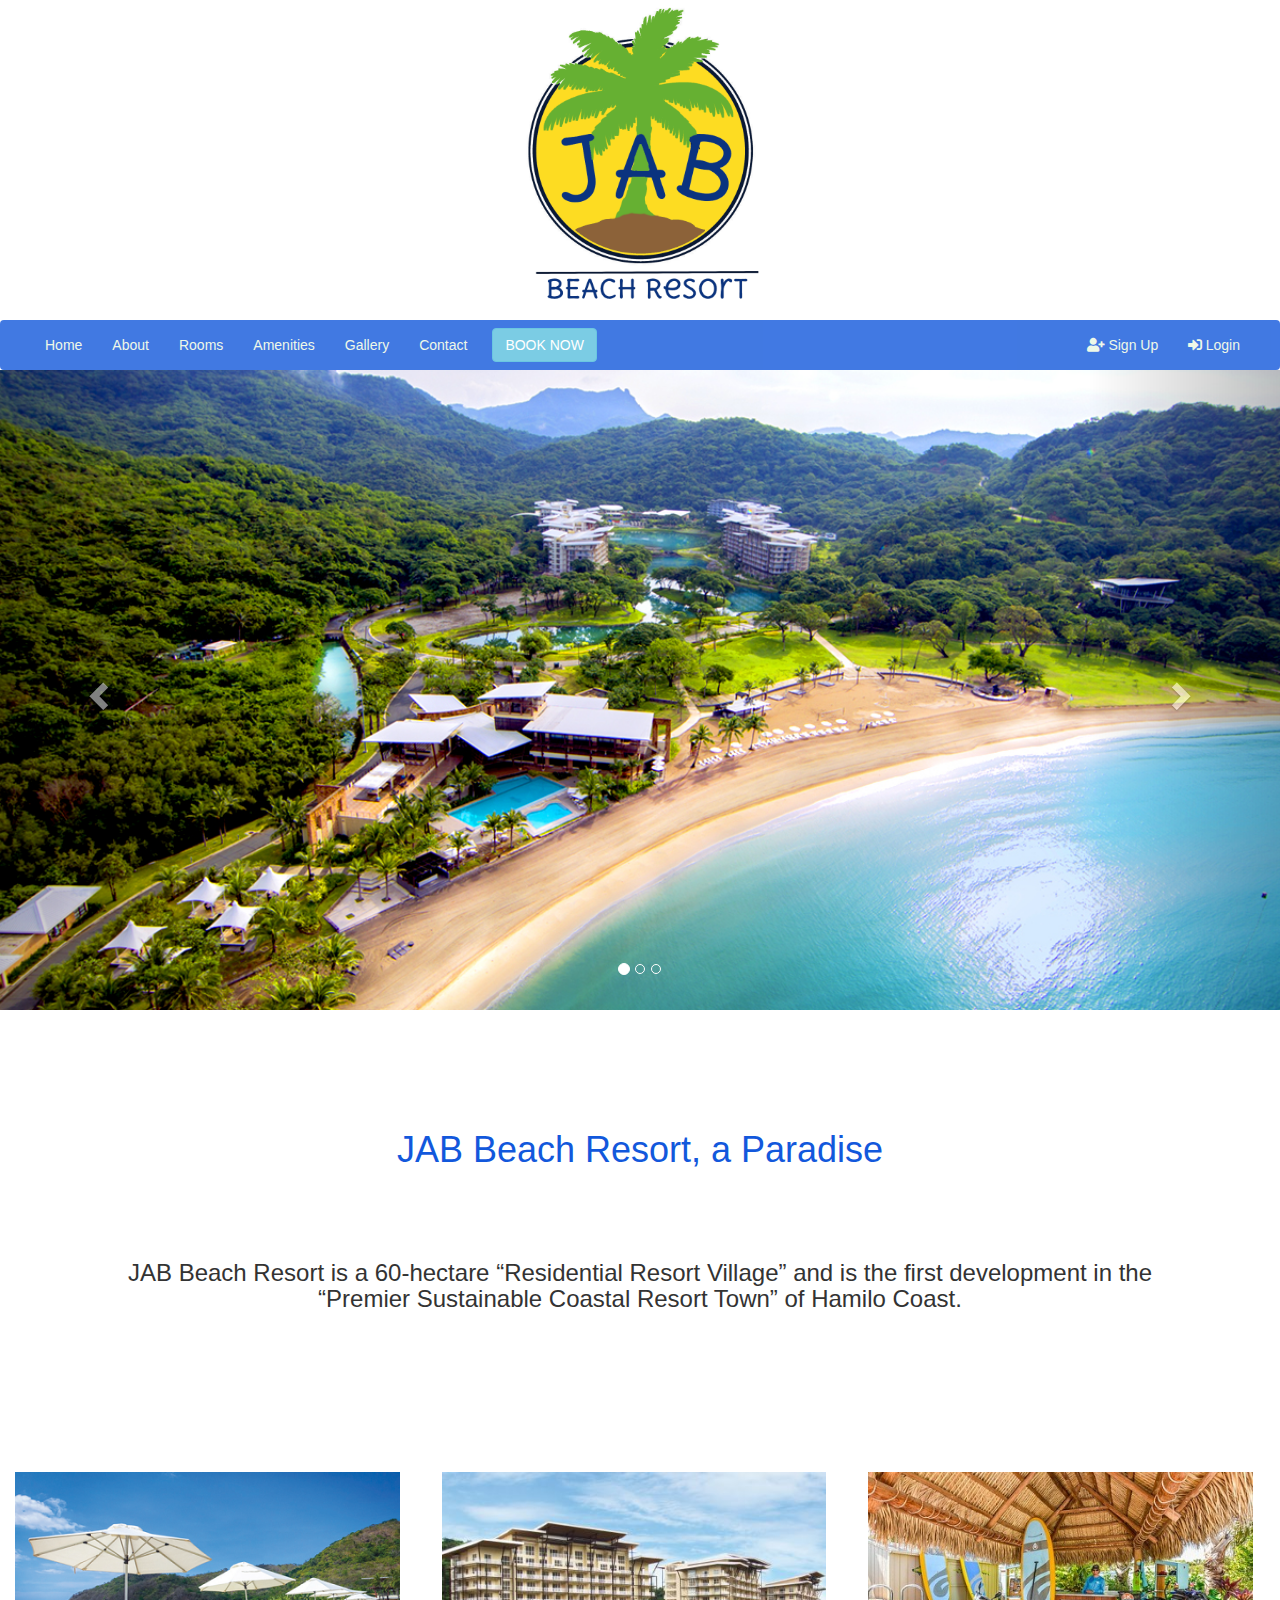
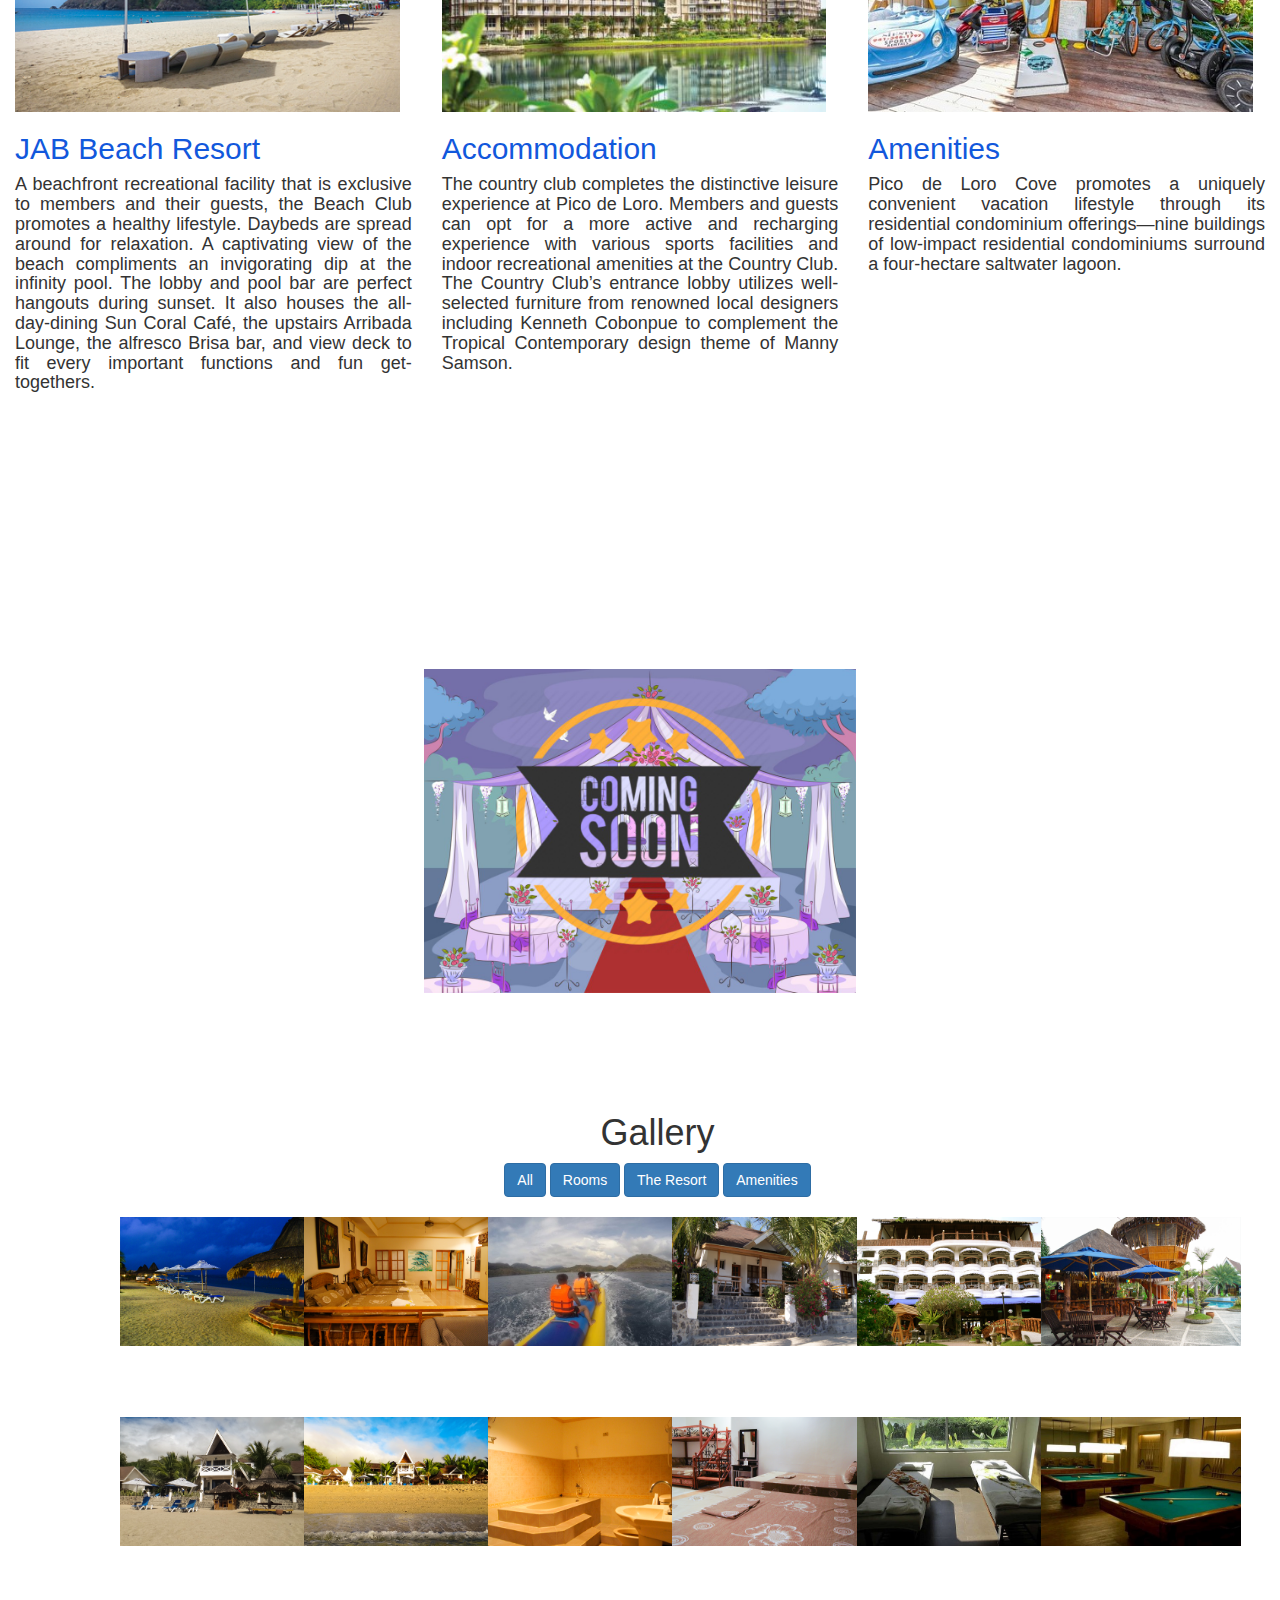
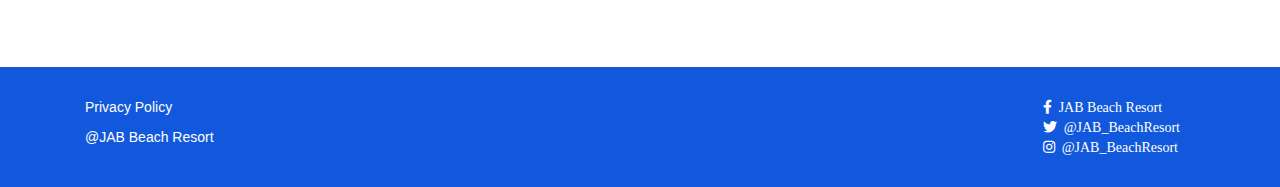
<file: index.html>
<!DOCTYPE html>
<html>
<head>
  <title>JAB Beach Resort</title>
  <meta charset="utf-8">
  <meta name="viewport" content="width=device-width, initial-scale=1">

  <link rel="stylesheet" href="https://maxcdn.bootstrapcdn.com/bootstrap/3.3.7/css/bootstrap.min.css">
  <link rel="stylesheet" href="https://use.fontawesome.com/releases/v5.4.1/css/all.css">
  <link rel="stylesheet" href="css/style.css">


  <script src="https://ajax.googleapis.com/ajax/libs/jquery/3.3.1/jquery.min.js"></script>
  <script src="https://maxcdn.bootstrapcdn.com/bootstrap/3.3.7/js/bootstrap.min.js"></script>
  <script src="https://isotope.metafizzy.co/v1/jquery.isotope.min.js"></script>
  <script src="https://cdnjs.cloudflare.com/ajax/libs/popper.js/1.14.3/umd/popper.min.js"></script>
  <script src="js/script.js"></script>
  <script src="js/validate.js"></script>
  <script src="js/parallax.min.js"></script>

</head>
<body>

<div id="affix" class="container-fluid">
  <div class="background">
  </div>
</div>

<nav class="navbar navbar-inverse" data-spy="affix" data-offset-top="323">
  <div class="container-fluid">
      <div class="navbar-header">
        <button type="button" class="navbar-toggle" data-toggle="collapse" data-target="#myNavbar">
          <span class="icon-bar"></span>
          <span class="icon-bar"></span>
          <span class="icon-bar"></span>                        
        </button>
      </div>
      <div>
        <div class="collapse navbar-collapse" id="myNavbar">
          <ul class="nav navbar-nav">
            <li><a href="#">Home</a></li>
            <li><a href="about.html">About</a></li>
            <li><a href="rooms.html">Rooms</a></li>
            <li><a href="amenities.html">Amenities</a></li>
            <li><a href="gallery.html">Gallery</a></li>
            <li><a href="contact.html">Contact</a></li>
          </ul>
          <button class="btn btn-info navbar-btn">BOOK NOW</button>
          <ul class="nav navbar-nav navbar-right">
            <li><a href="" data-toggle="modal" data-target="#sign-up-form"><span class="fas fa-user-plus">&nbsp;</span>Sign Up</a></li>
            <li><a href="" data-toggle="modal" data-target="#login-form"><span class="fas fa-sign-in-alt">&nbsp;</span>Login</a></li>
          </ul>
        </div>
      </div>
    </div>
</nav>

<div id="myCarousel" class="carousel slide" data-ride="carousel">
    <!-- Indicators -->
    <ol class="carousel-indicators">
      <li data-target="#myCarousel" data-slide-to="0" class="active"></li>
      <li data-target="#myCarousel" data-slide-to="1"></li>
      <li data-target="#myCarousel" data-slide-to="2"></li>
    </ol>

    <!-- Wrapper for slides -->
    <div class="carousel-inner" role="listbox">
      <div class="item active">
        <img src="img/Pic1.jpg" alt="laptop"> 
      </div>

      <div class="item">
        <img src="img/Pic2.jpg" alt="phone"> 
      </div>
    
      <div class="item">
        <img src="img/Pic3.jpg" alt="mouse">     
      </div>
    </div>

    <!-- Left and right controls -->
    <a class="left carousel-control" href="#myCarousel" role="button" data-slide="prev">
      <span class="glyphicon glyphicon-chevron-left" aria-hidden="true"></span>
      <span class="sr-only">Previous</span>
    </a>
    <a class="right carousel-control" href="#myCarousel" role="button" data-slide="next">
      <span class="glyphicon glyphicon-chevron-right" aria-hidden="true"></span>
      <span class="sr-only">Next</span>
    </a>
</div>


<div id="welcome" class="container-fluid">
  <h1>JAB Beach Resort, a Paradise</h1>
  <h3>
JAB Beach Resort is a 60-hectare “Residential Resort Village” and is the first development in the “Premier Sustainable Coastal Resort Town” of Hamilo Coast.</h3>
</div>


<div id="info" class="container-fluid">
  <div class="row">
    <div class="col-sm-4 col-xs-12">
      <img src="img/home-beach.png">
      <h2 class="home-header">JAB Beach Resort</h2>
      <h4>
        A beachfront recreational facility that is exclusive to members and their guests, the Beach Club promotes a healthy lifestyle. Daybeds are spread around for relaxation. A captivating view of the beach compliments an invigorating dip at the infinity pool. The lobby and pool bar are perfect hangouts during sunset. It also houses the all-day-dining Sun Coral Café, the upstairs Arribada Lounge, the alfresco Brisa bar, and view deck to fit every important functions and fun get-togethers.
      </h4>
    </div>
    <div class="col-sm-4 col-xs-12">
      <img src="img/home-residences.jpg">
      <h2 class="home-header">Accommodation</h2>
      <h4>
        The country club completes the distinctive leisure experience at Pico de Loro. Members and guests can opt for a more active and recharging experience with various sports facilities and indoor recreational amenities at the Country Club. 
        The Country Club’s entrance lobby utilizes well-selected furniture from renowned local designers including Kenneth Cobonpue to complement the Tropical Contemporary design theme of Manny Samson.
      </h4>
    </div>
    <div class="col-sm-4 col-xs-12">
      <img src="img/home-amenities.jpg">
      <h2 class="home-header">Amenities</h2>
      <h4>
        Pico de Loro Cove promotes a uniquely convenient vacation lifestyle through its residential condominium offerings—nine buildings of low-impact residential condominiums surround a four-hectare saltwater lagoon.
      </h4>
    </div>
  </div>
</div>

<div class="parallax-window" data-parallax="scroll" data-image-src="img/aboutbanner.jpg">
  <div id="specialEvent" class="container-fluid">
    <div class="row">
      <div class="col-sm-12">
        <h1>Special Events</h1>
        <h3>Be up-to-date with our special offers and exclusive promos!</h3>
        <img src="img/home-special-event.jpg">
      </div>
    </div>
  </div>
</div>

<div id="gallery" class="container" data-js="filtering-demo">
  <h1>Gallery</h1>
  <div id="filters" class="button-group filter-button-group">
    <button class="btn btn-primary" data-filter="*">All</button>
    <button class="btn btn-primary" data-filter=".rooms">Rooms</button>
    <button class="btn btn-primary" data-filter=".resort">The Resort</button>
    <button class="btn btn-primary" data-filter=".amenities">Amenities</button>
  </div>
  <div class="container-fluid no-gutter">
    <div id="posts" class="row">
      <div id="1" class="item web col-sm-4 col-md-2 resort">
        <div class="item-wrap">
          <img class="img-responsive" src="img/gallery-resort2.png">
        </div>
      </div>
      <div id="2" class="item web col-sm-4 col-md-2 rooms">
        <div class="item-wrap">
          <img class="img-responsive" src="img/gallery-room2.png">
        </div>
      </div>
      <div id="3" class="item web col-sm-4 col-md-2 amenities">
        <div class="item-wrap">
          <img class="img-responsive" src="img/gallery-amenities1.jpg">
        </div>
      </div>
      <div id="4" class="item web col-sm-4 col-md-2 rooms">
        <div class="item-wrap">
          <img class="img-responsive" src="img/gallery-room4.png">
        </div>
      </div>
      <div id="5" class="item web col-sm-4 col-md-2 resort">
        <div class="item-wrap">
          <img class="img-responsive" src="img/gallery-resort4.png">
        </div>
      </div>
      <div id="6" class="item web col-sm-4 col-md-2 resort">
        <div class="item-wrap">
          <img class="img-responsive" src="img/gallery-resort1.png">
        </div>
      </div>
      <div id="7" class="item web col-sm-4 col-md-2 rooms">
        <div class="item-wrap">
          <img class="img-responsive" src="img/gallery-room1.png">
        </div>
      </div>
      <div id="8" class="item web col-sm-4 col-md-2 resort">
        <div class="item-wrap">
          <img class="img-responsive" src="img/gallery-resort3.png">
        </div>
      </div>
      <div id="9" class="item web col-sm-4 col-md-2 rooms">
        <div class="item-wrap">
          <img class="img-responsive" src="img/gallery-room5.png">
        </div>
      </div>
      <div id="10" class="item web col-sm-4 col-md-2 rooms">
        <div class="item-wrap">
          <img class="img-responsive" src="img/gallery-room3.png">
        </div>
      </div>
      <div id="11" class="item web col-sm-4 col-md-2 amenities">
        <div class="item-wrap">
          <img class="img-responsive" src="img/gallery-amenities4.jpg">
        </div>
      </div>
      <div id="12" class="item web col-sm-4 col-md-2 amenities">
        <div class="item-wrap">
          <img class="img-responsive" src="img/gallery-amenities3.jpg">
        </div>
      </div>
    </div>
  </div>
</div>

<div id="login-form" class="form-modal modal">
  <form class="modal-content animate" action="#">
    <div class="container-fluid">
      <h1>Login</h1>
      <label for="email"><b>Email</b></label>
      <input type="text" name="email" id="email"
          value=""
          placeholder="Enter email address" 
          pattern="^([a-zA-Z0-9_\-\.]+)@([a-zA-Z0-9_\-\.]+)\.([a-zA-Z]{2,5})$" 
          required>    

      <label for="psw"><b>Password</b></label>
      <input type="password" name="password" id="password"
          value="" 
          placeholder="Enter password" 
          pattern="^(?=.*\d)(?=.*[a-z])(?=.*[A-Z]).{6,}$" 
          required>
        
      <button type="submit">Login</button>
      <label>
        <input type="checkbox" checked="checked" name="remember"> Remember me
      </label>
      <span class="psw">Forgot <a href="#">password?</a></span>
    </div>
  </form>
</div>

<div id="sign-up-form" class="form-modal modal">
  <form class="modal-content animate" action="#">
    <div class="container-fluid">
      <h1>Sign Up</h1>
      <label for="fname"><b>First Name</b></label>
      <input type="text" name="fname" id="fname" 
          value="" 
          title="No numbers are allowed."
          pattern="^([^\d]){2,}$" 
          required>

      <label for="lname"><b>Last Name</b></label>
      <input type="text" name="lname" id="lname" 
          value="" 
          title="No numbers are allowed."
          pattern="^([^\d]){2,}$" 
          required>

      <label for="email"><b>Email</b></label>
      <input type="text" name="email" id="email"
          value=""
          pattern="^([a-zA-Z0-9_\-\.]+)@([a-zA-Z0-9_\-\.]+)\.([a-zA-Z]{2,5})$" 
          required>    

      <label for="password"><b>Password</b></label>
      <input type="password" name="password" id="password"
          value="" 
          pattern="^(?=.*\d)(?=.*[a-z])(?=.*[A-Z]).{6,}$" 
          required>

      <label for="confirmpassword"><b>Confirm Password</b></label>
      <input type="password" name="confirmpassword" id="confirmpassword"
          value=""
          pattern="^(?=.*\d)(?=.*[a-z])(?=.*[A-Z]).{6,}$" 
          required> 

      <label for="bday"><b>Birthday</b></label>
      <input type="date" name="bday">

      <button type="submit" onclick="validatePassword()">Sign Up</button>

    </div>
  </form>
</div>


<div id="footer" class="container-fluid">
  <div class="row">
    <p><a href="#">Privacy Policy</a></p>
    <p>@JAB Beach Resort</p> 
  </div>
  <div id="icons">
    <ul>
      <li><i class="fab fa-facebook-f">&nbsp;&nbsp;JAB Beach Resort</i></li>
      <li><i class="fab fa-twitter">&nbsp;&nbsp;@JAB_BeachResort</i></li>
      <li><i class="fab fa-instagram">&nbsp;&nbsp;@JAB_BeachResort</i></li>
  </div>
</div>

</body>
</html>
</file>
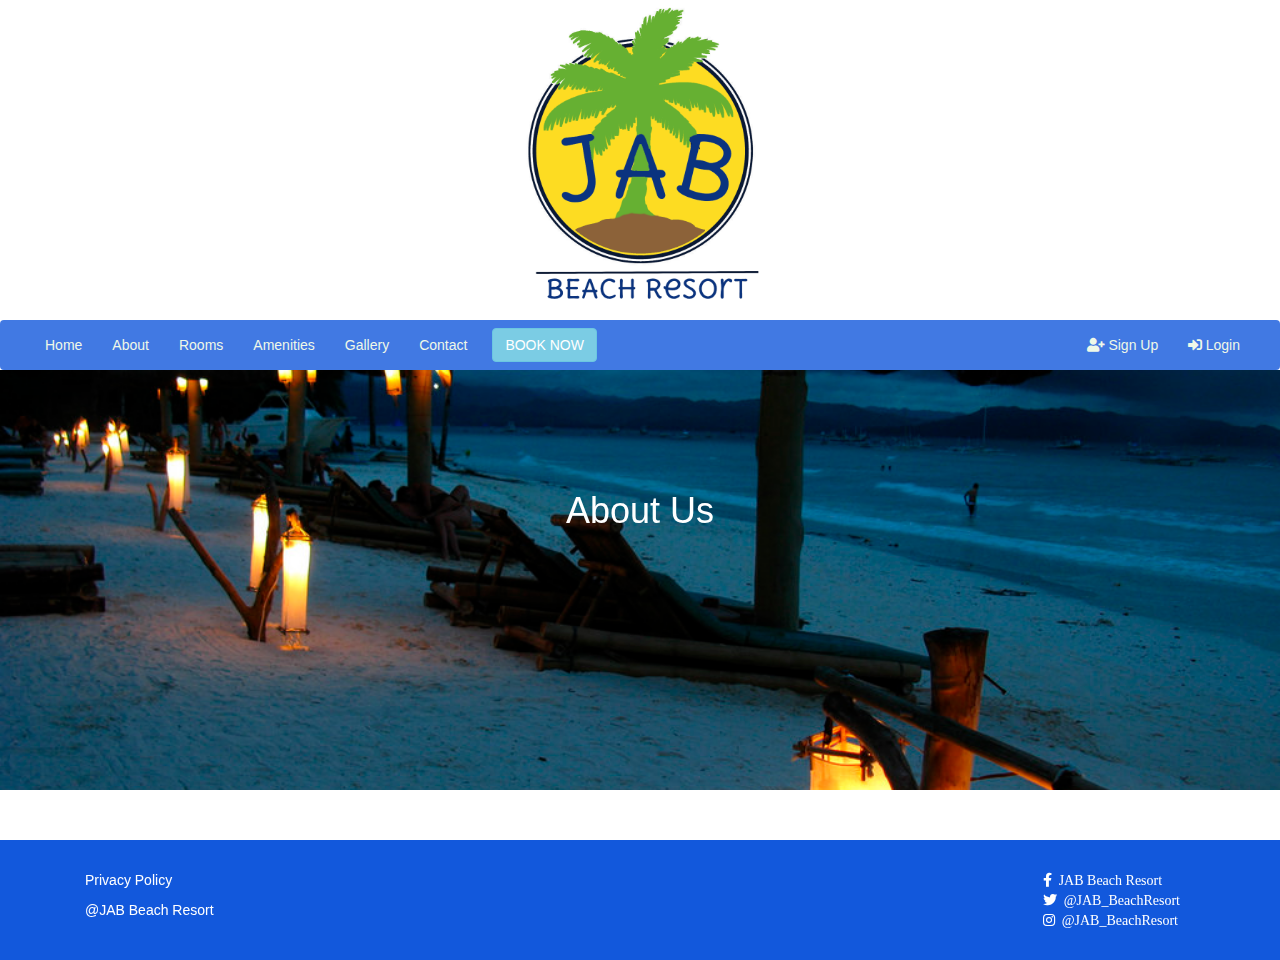
<file: about.html>
<!DOCTYPE html>
<html>
<head>
	<title>Gallery</title>
	<meta charset="utf-8">
	<meta name="viewport" content="width=device-width, initial-scale=1">

	<link rel="stylesheet" href="https://maxcdn.bootstrapcdn.com/bootstrap/3.3.7/css/bootstrap.min.css">
	<link rel="stylesheet" href="https://use.fontawesome.com/releases/v5.4.1/css/all.css">
	<link rel="stylesheet" href="css/style.css">
  <link rel="stylesheet" href="css/gallery.css">
  <link rel="stylesheet" href="css/about.css">

	<script src="https://ajax.googleapis.com/ajax/libs/jquery/3.3.1/jquery.min.js"></script>
	<script src="https://maxcdn.bootstrapcdn.com/bootstrap/3.3.7/js/bootstrap.min.js"></script>
	<script src="https://isotope.metafizzy.co/v1/jquery.isotope.min.js"></script>
	<script src="https://cdnjs.cloudflare.com/ajax/libs/popper.js/1.14.3/umd/popper.min.js"></script>
  <script src="js/parallax.min.js"></script>
  <script src="js/script.js"></script>
	<script src="js/validate.js"></script>
  <script src="js/about.js"></script>
</head>
<body>

<div id="affix" class="container-fluid">
  <div class="background">
  </div>
</div>

<nav class="navbar navbar-inverse" data-spy="affix" data-offset-top="323">
  <div class="container-fluid">
      <div class="navbar-header">
        <button type="button" class="navbar-toggle" data-toggle="collapse" data-target="#myNavbar">
          <span class="icon-bar"></span>
          <span class="icon-bar"></span>
          <span class="icon-bar"></span>                        
        </button>
      </div>
      <div>
        <div class="collapse navbar-collapse" id="myNavbar">
          <ul class="nav navbar-nav">
            <li><a href="index.html">Home</a></li>
            <li><a href="about.html">About</a></li>
            <li><a href="rooms.html">Rooms</a></li>
            <li><a href="amenities.html">Amenities</a></li>
            <li><a href="#">Gallery</a></li>
            <li><a href="contact.html">Contact</a></li>
          </ul>
          <button class="btn btn-info navbar-btn">BOOK NOW</button>
          <ul class="nav navbar-nav navbar-right">
            <li><a href="" data-toggle="modal" data-target="#sign-up-form"><span class="fas fa-user-plus">&nbsp;</span>Sign Up</a></li>
            <li><a href="" data-toggle="modal" data-target="#login-form"><span class="fas fa-sign-in-alt">&nbsp;</span>Login</a></li>
          </ul>
        </div>
      </div>
    </div>
</nav>

<div class="parallax-window" data-parallax="scroll" data-image-src="img/aboutbanner.jpg">
  <h1>About Us</h1>
</div>

<div id="login-form" class="form-modal modal">
  <form class="modal-content animate" action="#">
    <div class="container-fluid">
      <h1>Login</h1>
      <label for="email"><b>Email</b></label>
      <input type="text" name="email" id="email"
          value=""
          placeholder="Enter email address" 
          pattern="^([a-zA-Z0-9_\-\.]+)@([a-zA-Z0-9_\-\.]+)\.([a-zA-Z]{2,5})$" 
          required>    

      <label for="psw"><b>Password</b></label>
      <input type="password" name="password" id="password"
          value="" 
          placeholder="Enter password" 
          pattern="^(?=.*\d)(?=.*[a-z])(?=.*[A-Z]).{6,}$" 
          required>
        
      <button type="submit">Login</button>
      <label>
        <input type="checkbox" checked="checked" name="remember"> Remember me
      </label>
      <span class="psw">Forgot <a href="#">password?</a></span>
    </div>
  </form>
</div>

<div id="sign-up-form" class="form-modal modal">
  <form class="modal-content animate" action="#">
    <div class="container-fluid">
      <h1>Sign Up</h1>
      <label for="fname"><b>First Name</b></label>
      <input type="text" name="fname" id="fname" 
          value="" 
          title="No numbers are allowed."
          pattern="^([^\d]){2,}$" 
          required>

      <label for="lname"><b>Last Name</b></label>
      <input type="text" name="lname" id="lname" 
          value="" 
          title="No numbers are allowed."
          pattern="^([^\d]){2,}$" 
          required>

      <label for="email"><b>Email</b></label>
      <input type="text" name="email" id="email"
          value=""
          pattern="^([a-zA-Z0-9_\-\.]+)@([a-zA-Z0-9_\-\.]+)\.([a-zA-Z]{2,5})$" 
          required>    

      <label for="password"><b>Password</b></label>
      <input type="password" name="password" id="password"
          value="" 
          pattern="^(?=.*\d)(?=.*[a-z])(?=.*[A-Z]).{6,}$" 
          required>

      <label for="confirmpassword"><b>Confirm Password</b></label>
      <input type="password" name="confirmpassword" id="confirmpassword"
          value=""
          pattern="^(?=.*\d)(?=.*[a-z])(?=.*[A-Z]).{6,}$" 
          required> 

      <label for="bday"><b>Birthday</b></label>
      <input type="date" name="bday">

      <button type="submit" onclick="validatePassword()">Sign Up</button>

    </div>
  </form>
</div>


<div id="footer" class="container-fluid">
  <div class="row">
    <p><a href="#">Privacy Policy</a></p>
    <p>@JAB Beach Resort</p> 
  </div>
  <div id="icons">
    <ul>
      <li><i class="fab fa-facebook-f">&nbsp;&nbsp;JAB Beach Resort</i></li>
      <li><i class="fab fa-twitter">&nbsp;&nbsp;@JAB_BeachResort</i></li>
      <li><i class="fab fa-instagram">&nbsp;&nbsp;@JAB_BeachResort</i></li>
  </div>
</div>

</body>
</html>
</file>
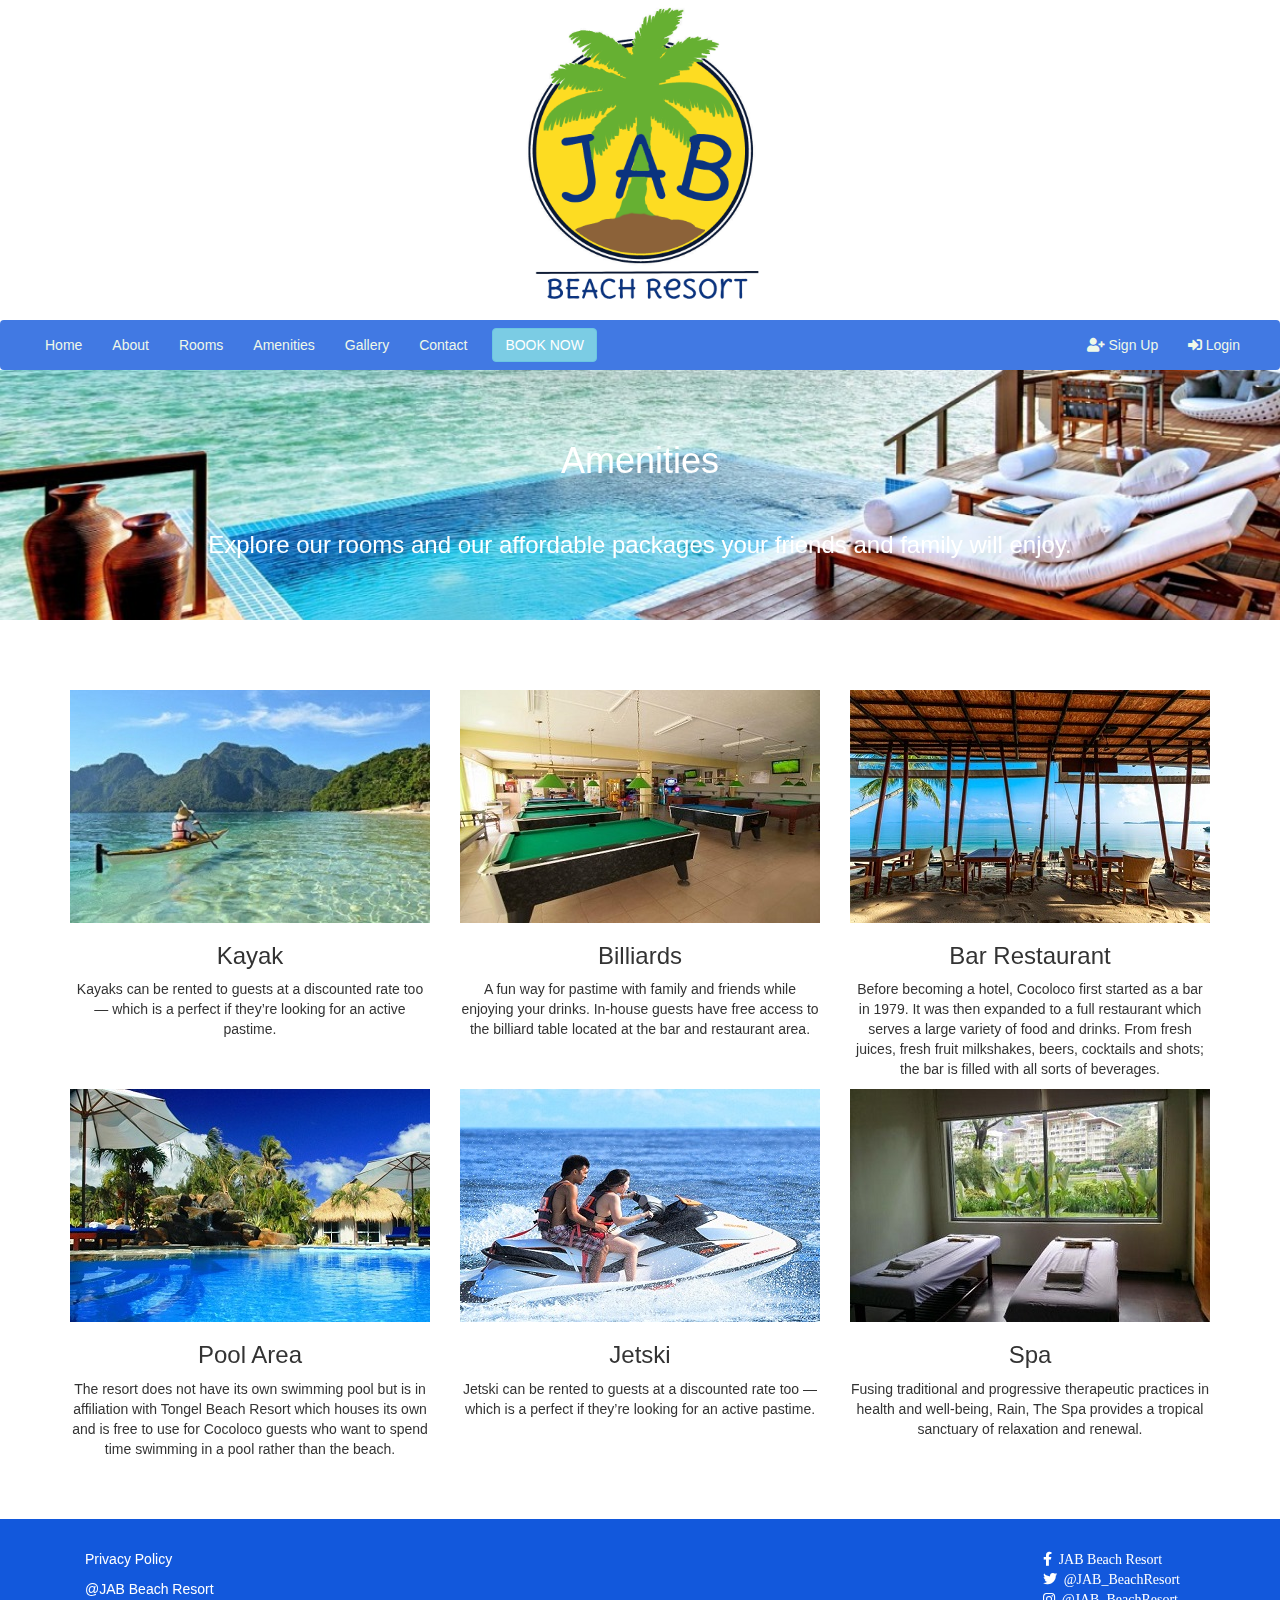
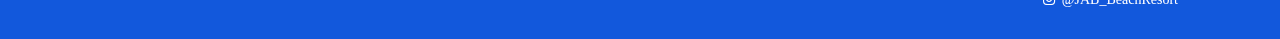
<file: amenities.html>
<!DOCTYPE html>
<html>
<head>
	<title>Amenities</title>
	<meta charset="utf-8">
	<meta name="viewport" content="width=device-width, initial-scale=1">

	<link rel="stylesheet" href="https://maxcdn.bootstrapcdn.com/bootstrap/3.3.7/css/bootstrap.min.css">
	<link rel="stylesheet" href="https://use.fontawesome.com/releases/v5.4.1/css/all.css">
	<link rel="stylesheet" href="css/style.css">
  <link rel="stylesheet" href="css/amenities.css">

	<script src="https://ajax.googleapis.com/ajax/libs/jquery/3.3.1/jquery.min.js"></script>
	<script src="https://maxcdn.bootstrapcdn.com/bootstrap/3.3.7/js/bootstrap.min.js"></script>
	<script src="https://isotope.metafizzy.co/v1/jquery.isotope.min.js"></script>
	<script src="https://cdnjs.cloudflare.com/ajax/libs/popper.js/1.14.3/umd/popper.min.js"></script>

  <script src="js/parallax.min.js"></script>
	<script src="js/script.js"></script>
	<script src="js/validate.js"></script>
  <script src="js/amenities.js"></script>

</head>
<body>

<div id="affix" class="container-fluid">
  <div class="background">
  </div>
</div>

<nav class="navbar navbar-inverse" data-spy="affix" data-offset-top="323">
  <div class="container-fluid">
      <div class="navbar-header">
        <button type="button" class="navbar-toggle" data-toggle="collapse" data-target="#myNavbar">
          <span class="icon-bar"></span>
          <span class="icon-bar"></span>
          <span class="icon-bar"></span>                        
        </button>
      </div>
      <div>
        <div class="collapse navbar-collapse" id="myNavbar">
          <ul class="nav navbar-nav">
            <li><a href="index.html">Home</a></li>
            <li><a href="about.html">About</a></li>
            <li><a href="rooms.html">Rooms</a></li>
            <li><a href="#">Amenities</a></li>
            <li><a href="gallery.html">Gallery</a></li>
            <li><a href="contact.html">Contact</a></li>
          </ul>
          <button class="btn btn-info navbar-btn" onclick="location.href='booking-step1.html'">BOOK NOW</button>
          <ul class="nav navbar-nav navbar-right">
            <li><a href="" data-toggle="modal" data-target="#sign-up-form"><span class="fas fa-user-plus">&nbsp;</span>Sign Up</a></li>
            <li><a href="" data-toggle="modal" data-target="#login-form"><span class="fas fa-sign-in-alt">&nbsp;</span>Login</a></li>
          </ul>
        </div>
      </div>
    </div>
</nav>

<div class="parallax-window" data-parallax="scroll" data-image-src="img/amenitiesbanner.jpg">
  <h1>Amenities</h1>
  <div>
    <h3>Explore our rooms and our affordable packages your friends and family will enjoy.</h3>
  </div>
</div>

<div class="container">
  <div class="row">
    <div class="col-sm-4">
      <img src="img/amenities1.jpg">
      <h3>Kayak</h3>
      <p>Kayaks can be rented to guests at a discounted rate too — which is a perfect if they’re looking for an active pastime.</p>
    </div>
    <div class="col-sm-4">
      <img src="img/amenities2.jpg">
      <h3>Billiards</h3>
      <p>A fun way for pastime with family and friends while enjoying your drinks. In-house guests have free access to the billiard table located at the bar and restaurant area.</p>
    </div>
    <div class="col-sm-4">
      <img src="img/amenities3.jpg">
      <h3>Bar Restaurant</h3>
      <p>Before becoming a hotel, Cocoloco first started as a bar in 1979. It was then expanded to a full restaurant which serves a large variety of food and drinks. From fresh juices, fresh fruit milkshakes, beers, cocktails and shots; the bar is filled with all sorts of beverages.</p>
    </div>
  </div>
  <div class="row">
    <div class="col-sm-4">
      <img src="img/amenities4.jpg">
      <h3>Pool Area</h3>
      <p>The resort does not have its own swimming pool but is in affiliation with Tongel Beach Resort which houses its own and is free to use for Cocoloco guests who want to spend time swimming in a pool rather than the beach.</p>
    </div>
    <div class="col-sm-4">
      <img src="img/amenities5.jpg">
      <h3>Jetski</h3>
      <p>Jetski can be rented to guests at a discounted rate too — which is a perfect if they’re looking for an active pastime.</p>
    </div>
    <div class="col-sm-4">
      <img src="img/amenities6.jpg">
      <h3>Spa</h3>
      <p>Fusing traditional and progressive therapeutic practices in health and well-being, Rain, The Spa provides a tropical sanctuary of relaxation and renewal.</p>
    </div>
  </div>
</div>



<div id="login-form" class="form-modal modal">
  <form class="modal-content animate" action="#">
    <div class="container-fluid">
      <h1>Login</h1>
      <label for="email"><b>Email</b></label>
      <input type="text" name="email" id="email"
          value=""
          placeholder="Enter email address" 
          pattern="^([a-zA-Z0-9_\-\.]+)@([a-zA-Z0-9_\-\.]+)\.([a-zA-Z]{2,5})$" 
          required>    

      <label for="psw"><b>Password</b></label>
      <input type="password" name="password" id="password"
          value="" 
          placeholder="Enter password" 
          pattern="^(?=.*\d)(?=.*[a-z])(?=.*[A-Z]).{6,}$" 
          required>
        
      <button type="submit">Login</button>
      <label>
        <input type="checkbox" checked="checked" name="remember"> Remember me
      </label>
      <span class="psw">Forgot <a href="#">password?</a></span>
    </div>
  </form>
</div>

<div id="sign-up-form" class="form-modal modal">
  <form class="modal-content animate" action="#">
    <div class="container-fluid">
      <h1>Sign Up</h1>
      <label for="fname"><b>First Name</b></label>
      <input type="text" name="fname" id="fname" 
          value="" 
          title="No numbers are allowed."
          pattern="^([^\d]){2,}$" 
          required>

      <label for="lname"><b>Last Name</b></label>
      <input type="text" name="lname" id="lname" 
          value="" 
          title="No numbers are allowed."
          pattern="^([^\d]){2,}$" 
          required>

      <label for="email"><b>Email</b></label>
      <input type="text" name="email" id="email"
          value=""
          pattern="^([a-zA-Z0-9_\-\.]+)@([a-zA-Z0-9_\-\.]+)\.([a-zA-Z]{2,5})$" 
          required>    

      <label for="password"><b>Password</b></label>
      <input type="password" name="password" id="password"
          value="" 
          pattern="^(?=.*\d)(?=.*[a-z])(?=.*[A-Z]).{6,}$" 
          required>

      <label for="confirmpassword"><b>Confirm Password</b></label>
      <input type="password" name="confirmpassword" id="confirmpassword"
          value=""
          pattern="^(?=.*\d)(?=.*[a-z])(?=.*[A-Z]).{6,}$" 
          required> 

      <label for="bday"><b>Birthday</b></label>
      <input type="date" name="bday">

      <button type="submit" onclick="validatePassword()">Sign Up</button>

    </div>
  </form>
</div>


<div id="footer" class="container-fluid">
  <div class="row">
    <p><a href="#">Privacy Policy</a></p>
    <p>@JAB Beach Resort</p> 
  </div>
  <div id="icons">
    <ul>
      <li><i class="fab fa-facebook-f">&nbsp;&nbsp;JAB Beach Resort</i></li>
      <li><i class="fab fa-twitter">&nbsp;&nbsp;@JAB_BeachResort</i></li>
      <li><i class="fab fa-instagram">&nbsp;&nbsp;@JAB_BeachResort</i></li>
  </div>
</div>

</body>
</html>
</file>
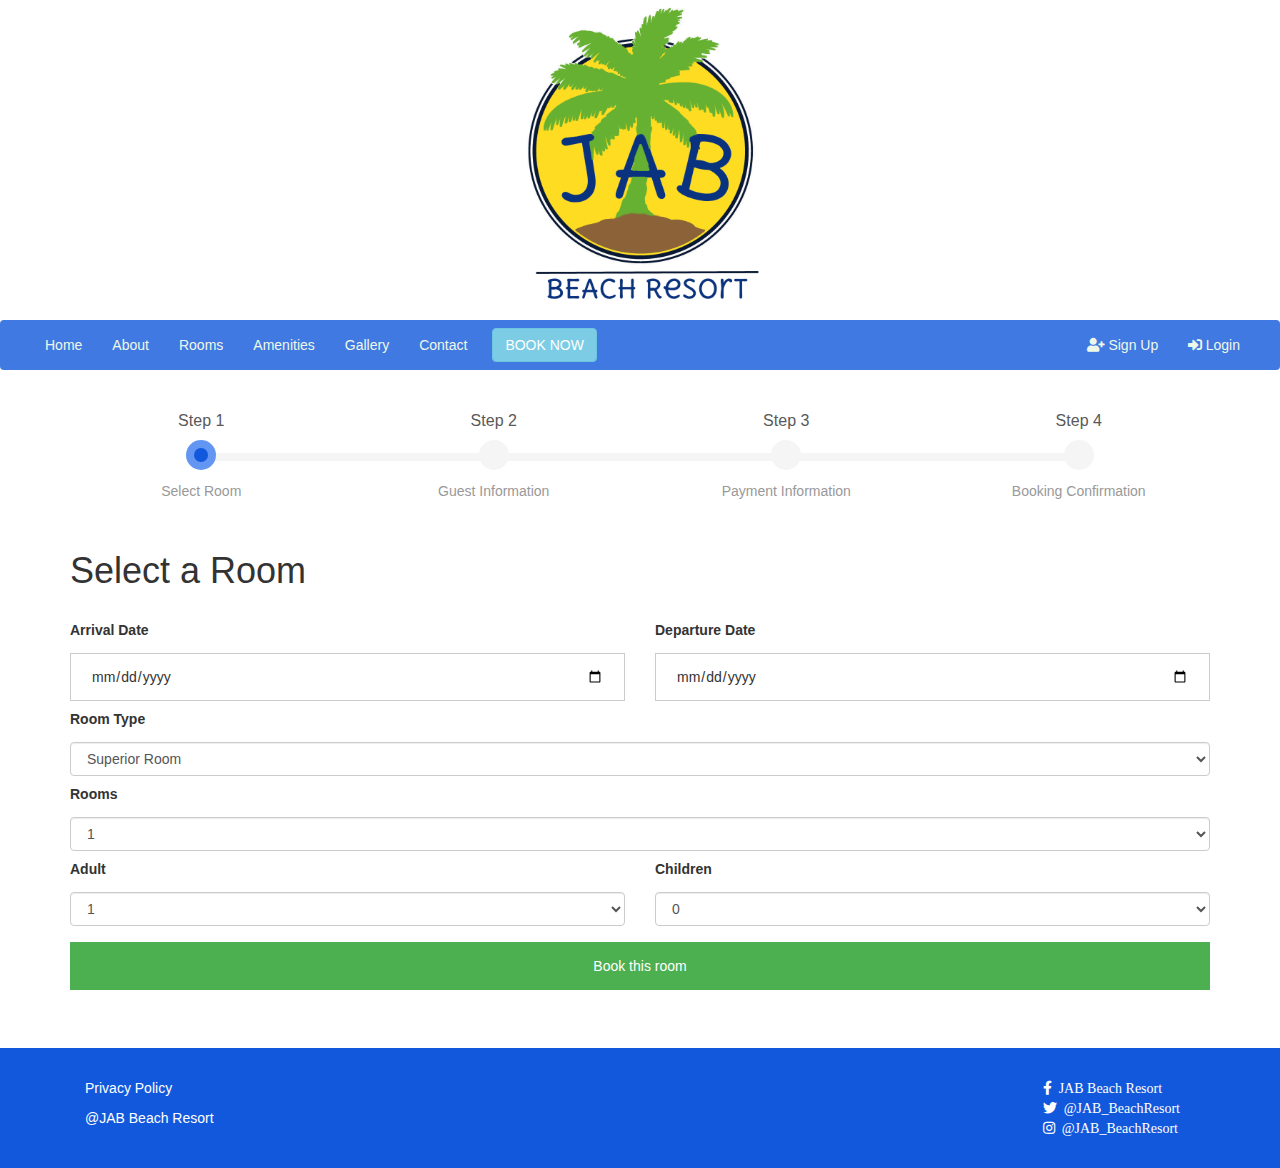
<file: booking-step1.html>
<!DOCTYPE html>
<html>
<head>
	<title>BOOK NOW</title>
	<meta charset="utf-8">
	<meta name="viewport" content="width=device-width, initial-scale=1">

	<link rel="stylesheet" href="https://maxcdn.bootstrapcdn.com/bootstrap/3.3.7/css/bootstrap.min.css">
	<link rel="stylesheet" href="https://use.fontawesome.com/releases/v5.4.1/css/all.css">
	<link rel="stylesheet" href="css/style.css">
  <link rel="stylesheet" href="css/gallery.css">
  <link rel="stylesheet" href="css/booking.css">


	<script src="https://ajax.googleapis.com/ajax/libs/jquery/3.3.1/jquery.min.js"></script>
	<script src="https://maxcdn.bootstrapcdn.com/bootstrap/3.3.7/js/bootstrap.min.js"></script>
	<script src="https://isotope.metafizzy.co/v1/jquery.isotope.min.js"></script>
	<script src="https://cdnjs.cloudflare.com/ajax/libs/popper.js/1.14.3/umd/popper.min.js"></script>
  <script src="js/parallax.min.js"></script>
	<script src="js/script.js"></script>
	<script src="js/validate.js"></script>


</head>
<body>

<div id="affix" class="container-fluid">
  <div class="background">
  </div>
</div>

<nav class="navbar navbar-inverse" data-spy="affix" data-offset-top="323">
  <div class="container-fluid">
      <div class="navbar-header">
        <button type="button" class="navbar-toggle" data-toggle="collapse" data-target="#myNavbar">
          <span class="icon-bar"></span>
          <span class="icon-bar"></span>
          <span class="icon-bar"></span>                        
        </button>
      </div>
      <div>
        <div class="collapse navbar-collapse" id="myNavbar">
          <ul class="nav navbar-nav">
            <li><a href="index.html">Home</a></li>
            <li><a href="about.html">About</a></li>
            <li><a href="rooms.html">Rooms</a></li>
            <li><a href="amenities.html">Amenities</a></li>
            <li><a href="gallery.html">Gallery</a></li>
            <li><a href="contact.html">Contact</a></li>
          </ul>
          <button class="btn btn-info navbar-btn">BOOK NOW</button>
          <ul class="nav navbar-nav navbar-right">
            <li><a href="" data-toggle="modal" data-target="#sign-up-form"><span class="fas fa-user-plus">&nbsp;</span>Sign Up</a></li>
            <li><a href="" data-toggle="modal" data-target="#login-form"><span class="fas fa-sign-in-alt">&nbsp;</span>Login</a></li>
          </ul>
        </div>
      </div>
    </div>
</nav>

<div id="bookingProgress" class="container">
  <div class="row bs-wizard" style="border-bottom:0;">
    <div class="col-xs-3 bs-wizard-step active">
      <div class="text-center bs-wizard-stepnum">Step 1</div>
      <div class="progress"><div class="progress-bar"></div></div>
      <a href="#" class="bs-wizard-dot"></a>
      <div class="bs-wizard-info text-center">Select Room</div>
    </div>
    
    <div class="col-xs-3 bs-wizard-step disabled"><!-- complete -->
      <div class="text-center bs-wizard-stepnum">Step 2</div>
      <div class="progress"><div class="progress-bar"></div></div>
      <a href="#" class="bs-wizard-dot"></a>
      <div class="bs-wizard-info text-center">Guest Information</div>
    </div>
    
    <div class="col-xs-3 bs-wizard-step disabled"><!-- complete -->
      <div class="text-center bs-wizard-stepnum">Step 3</div>
      <div class="progress"><div class="progress-bar"></div></div>
      <a href="#" class="bs-wizard-dot"></a>
      <div class="bs-wizard-info text-center">Payment Information</div>
    </div>
    
    <div class="col-xs-3 bs-wizard-step disabled"><!-- active -->
      <div class="text-center bs-wizard-stepnum">Step 4</div>
      <div class="progress"><div class="progress-bar"></div></div>
      <a href="#" class="bs-wizard-dot"></a>
      <div class="bs-wizard-info text-center">Booking Confirmation</div>
    </div>
</div>
  
</div>


<div id="booking" class="container">
  <h1>Select a Room</h1>
  <form class="bookingForm">
    <div class="row">
      <div class="col-sm-6">
        <label for="arrival"><b>Arrival Date</b></label>
          <input type="date" name="arrivalDate">
      </div>
      <div class="col-sm-6">
        <label for="departure"><b>Departure Date</b></label>
          <input type="date" name="departureDate">
      </div>
    </div>
    <label for="roomType">Room Type</label>
      <select class="form-control" id="roomType">
        <option>Superior Room</option>
        <option>Deluxe Room</option>
        <option>Poolside</option>
        <option>Suite</option>
      </select>
    <label for="roomNumber">Rooms</label>
      <select class="form-control" id="roomNumber">
        <option>1</option>
        <option>2</option>
        <option>3</option>
        <option>4</option>
      </select>
    <div class="row">
      <div class="col-sm-6">
        <label for="adult"><b>Adult</b></label>
          <select class="form-control" id="adult">
            <option>1</option>
            <option>2</option>
            <option>3</option>
            <option>4</option>
          </select>
      </div>
      <div class="col-sm-6">
        <label for="children"><b>Children</b></label>
          <select class="form-control" id="children">
            <option>0</option>
            <option>1</option>
            <option>2</option>
            <option>3</option>
            <option>4</option>
          </select>
      </div>
    </div>
  </form>
  <button type="submit" onclick="location.href = 'booking-step2.html';">Book this room</button>  
</div>


<div id="login-form" class="form-modal modal">
  <form class="modal-content animate" action="#">
    <div class="container-fluid">
      <h1>Login</h1>
      <label for="email"><b>Email</b></label>
      <input type="text" name="email" id="email"
          value=""
          placeholder="Enter email address" 
          pattern="^([a-zA-Z0-9_\-\.]+)@([a-zA-Z0-9_\-\.]+)\.([a-zA-Z]{2,5})$" 
          required>    

      <label for="psw"><b>Password</b></label>
      <input type="password" name="password" id="password"
          value="" 
          placeholder="Enter password" 
          pattern="^(?=.*\d)(?=.*[a-z])(?=.*[A-Z]).{6,}$" 
          required>
        
      <button type="submit">Login</button>
      <label>
        <input type="checkbox" checked="checked" name="remember"> Remember me
      </label>
      <span class="psw">Forgot <a href="#">password?</a></span>
    </div>
  </form>
</div>

<div id="sign-up-form" class="form-modal modal">
  <form class="modal-content animate" action="#">
    <div class="container-fluid">
      <h1>Sign Up</h1>
      <label for="fname"><b>First Name</b></label>
      <input type="text" name="fname" id="fname" 
          value="" 
          title="No numbers are allowed."
          pattern="^([^\d]){2,}$" 
          required>

      <label for="lname"><b>Last Name</b></label>
      <input type="text" name="lname" id="lname" 
          value="" 
          title="No numbers are allowed."
          pattern="^([^\d]){2,}$" 
          required>

      <label for="email"><b>Email</b></label>
      <input type="text" name="email" id="email"
          value=""
          pattern="^([a-zA-Z0-9_\-\.]+)@([a-zA-Z0-9_\-\.]+)\.([a-zA-Z]{2,5})$" 
          required>    

      <label for="password"><b>Password</b></label>
      <input type="password" name="password" id="password"
          value="" 
          pattern="^(?=.*\d)(?=.*[a-z])(?=.*[A-Z]).{6,}$" 
          required>

      <label for="confirmpassword"><b>Confirm Password</b></label>
      <input type="password" name="confirmpassword" id="confirmpassword"
          value=""
          pattern="^(?=.*\d)(?=.*[a-z])(?=.*[A-Z]).{6,}$" 
          required> 

      <label for="bday"><b>Birthday</b></label>
      <input type="date" name="bday">

      <button type="submit" onclick="validatePassword()">Sign Up</button>

    </div>
  </form>
</div>


<div id="footer" class="container-fluid">
  <div class="row">
    <p><a href="#">Privacy Policy</a></p>
    <p>@JAB Beach Resort</p> 
  </div>
  <div id="icons">
    <ul>
      <li><i class="fab fa-facebook-f">&nbsp;&nbsp;JAB Beach Resort</i></li>
      <li><i class="fab fa-twitter">&nbsp;&nbsp;@JAB_BeachResort</i></li>
      <li><i class="fab fa-instagram">&nbsp;&nbsp;@JAB_BeachResort</i></li>
  </div>
</div>

</body>
</html>
</file>
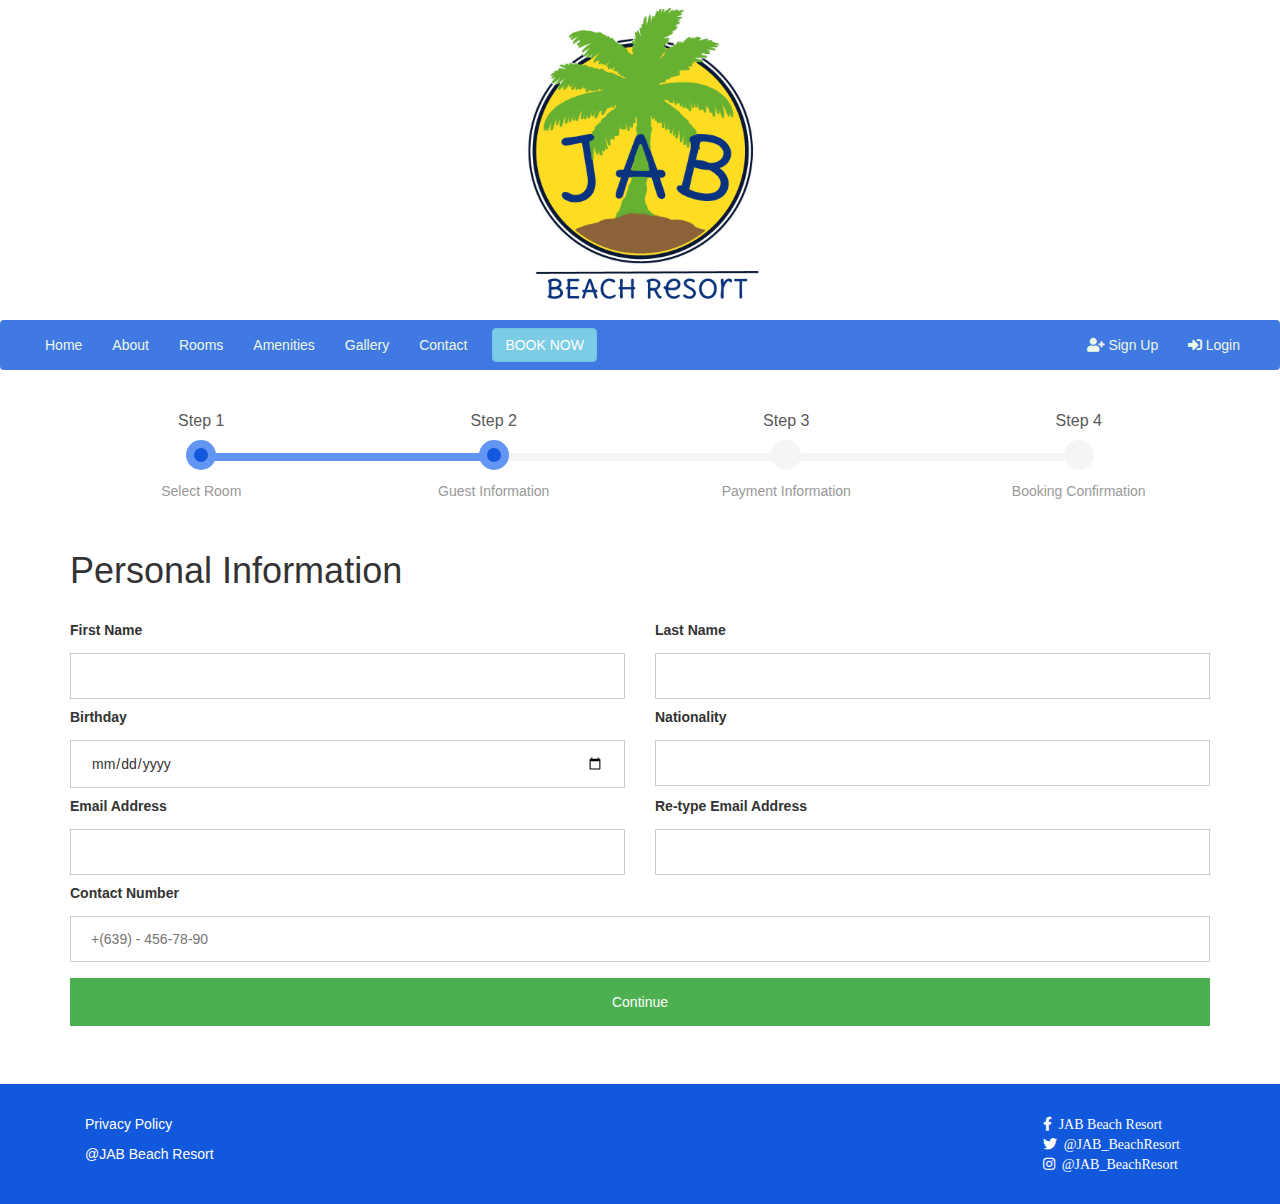
<file: booking-step2.html>
<!DOCTYPE html>
<html>
<head>
	<title>BOOK NOW</title>
	<meta charset="utf-8">
	<meta name="viewport" content="width=device-width, initial-scale=1">

	<link rel="stylesheet" href="https://maxcdn.bootstrapcdn.com/bootstrap/3.3.7/css/bootstrap.min.css">
	<link rel="stylesheet" href="https://use.fontawesome.com/releases/v5.4.1/css/all.css">
	<link rel="stylesheet" href="css/style.css">
  <link rel="stylesheet" href="css/gallery.css">
  <link rel="stylesheet" href="css/booking.css">


	<script src="https://ajax.googleapis.com/ajax/libs/jquery/3.3.1/jquery.min.js"></script>
	<script src="https://maxcdn.bootstrapcdn.com/bootstrap/3.3.7/js/bootstrap.min.js"></script>
	<script src="https://isotope.metafizzy.co/v1/jquery.isotope.min.js"></script>
	<script src="https://cdnjs.cloudflare.com/ajax/libs/popper.js/1.14.3/umd/popper.min.js"></script>
  <script src="js/parallax.min.js"></script>
	<script src="js/script.js"></script>
	<script src="js/validate.js"></script>
  <script src="js/gallery.js"></script>


</head>
<body>

<div id="affix" class="container-fluid">
  <div class="background">
  </div>
</div>

<nav class="navbar navbar-inverse" data-spy="affix" data-offset-top="323">
  <div class="container-fluid">
      <div class="navbar-header">
        <button type="button" class="navbar-toggle" data-toggle="collapse" data-target="#myNavbar">
          <span class="icon-bar"></span>
          <span class="icon-bar"></span>
          <span class="icon-bar"></span>                        
        </button>
      </div>
      <div>
        <div class="collapse navbar-collapse" id="myNavbar">
          <ul class="nav navbar-nav">
            <li><a href="index.html">Home</a></li>
            <li><a href="about.html">About</a></li>
            <li><a href="rooms.html">Rooms</a></li>
            <li><a href="amenities.html">Amenities</a></li>
            <li><a href="#">Gallery</a></li>
            <li><a href="contact.html">Contact</a></li>
          </ul>
          <button class="btn btn-info navbar-btn">BOOK NOW</button>
          <ul class="nav navbar-nav navbar-right">
            <li><a href="" data-toggle="modal" data-target="#sign-up-form"><span class="fas fa-user-plus">&nbsp;</span>Sign Up</a></li>
            <li><a href="" data-toggle="modal" data-target="#login-form"><span class="fas fa-sign-in-alt">&nbsp;</span>Login</a></li>
          </ul>
        </div>
      </div>
    </div>
</nav>

<div id="bookingProgress" class="container">
  <div class="row bs-wizard" style="border-bottom:0;">
    <div class="col-xs-3 bs-wizard-step complete">
      <div class="text-center bs-wizard-stepnum">Step 1</div>
      <div class="progress"><div class="progress-bar"></div></div>
      <a href="#" class="bs-wizard-dot"></a>
      <div class="bs-wizard-info text-center">Select Room</div>
    </div>
    
    <div class="col-xs-3 bs-wizard-step active"><!-- complete -->
      <div class="text-center bs-wizard-stepnum">Step 2</div>
      <div class="progress"><div class="progress-bar"></div></div>
      <a href="#" class="bs-wizard-dot"></a>
      <div class="bs-wizard-info text-center">Guest Information</div>
    </div>
    
    <div class="col-xs-3 bs-wizard-step disabled"><!-- complete -->
      <div class="text-center bs-wizard-stepnum">Step 3</div>
      <div class="progress"><div class="progress-bar"></div></div>
      <a href="#" class="bs-wizard-dot"></a>
      <div class="bs-wizard-info text-center">Payment Information</div>
    </div>
    
    <div class="col-xs-3 bs-wizard-step disabled"><!-- active -->
      <div class="text-center bs-wizard-stepnum">Step 4</div>
      <div class="progress"><div class="progress-bar"></div></div>
      <a href="#" class="bs-wizard-dot"></a>
      <div class="bs-wizard-info text-center">Booking Confirmation</div>
    </div>
</div>
  
</div>


<div id="booking" class="container">
  <h1>Personal Information</h1>
  <form class="bookingForm">
    <div class="row">
      <div class="col-sm-6">
        <label for="fname"><b>First Name</b></label>
          <input type="text" name="fname"
          pattern="^([^\d]){2,}$" required>
      </div>
      <div class="col-sm-6">
        <label for="lname"><b>Last Name</b></label>
          <input type="text" name="lname"
          pattern="^([^\d]){2,}$" required>
      </div>
    </div>
    <div class="row">
      <div class="col-sm-6">
        <label for="bday"><b>Birthday</b></label>
          <input type="date" name="bday">
      </div>
      <div class="col-sm-6">
        <label for="nationality"><b>Nationality</b></label>
          <input type="text" name="nationality"
          pattern="^([^\d]){2,}$" required>
      </div>
    </div>
    <div class="row">
      <div class="col-sm-6">
        <label for="email"><b>Email Address</b></label>
          <input type="text" name="email" id="email"
          value=""
          pattern="^([a-zA-Z0-9_\-\.]+)@([a-zA-Z0-9_\-\.]+)\.([a-zA-Z]{2,5})$"
          required> 
      </div>
      <div class="col-sm-6">
        <label for="emailRetype"><b>Re-type Email Address</b></label>
          <input type="text" name="emailRetype" id="emailRetype"
          value=""
          pattern="^([a-zA-Z0-9_\-\.]+)@([a-zA-Z0-9_\-\.]+)\.([a-zA-Z]{2,5})$"
          required> 
      </div>
    </div>
    
    <label for="contactNumber">Contact Number</label>
      <input type="text" name="contactNumber" id="contactNumber"
          value=""
          placeholder="+(639) - 456-78-90" 
          pattern="^[+]*[(]{0,1}[0-9]{1,4}[)]{0,1}[-\s\./0-9]*$"
          required>   
  </form>
  <button type="submit" onclick="location.href = 'booking-step3.html';">Continue</button>
</div>


<div id="login-form" class="form-modal modal">
  <form class="modal-content animate" action="#">
    <div class="container-fluid">
      <h1>Login</h1>
      <label for="email"><b>Email</b></label>
      <input type="text" name="email" id="email"
          value=""
          placeholder="Enter email address" 
          pattern="^([a-zA-Z0-9_\-\.]+)@([a-zA-Z0-9_\-\.]+)\.([a-zA-Z]{2,5})$" 
          required>    

      <label for="psw"><b>Password</b></label>
      <input type="password" name="password" id="password"
          value="" 
          placeholder="Enter password" 
          pattern="^(?=.*\d)(?=.*[a-z])(?=.*[A-Z]).{6,}$" 
          required>
        
      <button type="submit">Login</button>
      <label>
        <input type="checkbox" checked="checked" name="remember"> Remember me
      </label>
      <span class="psw">Forgot <a href="#">password?</a></span>
    </div>
  </form>
</div>

<div id="sign-up-form" class="form-modal modal">
  <form class="modal-content animate" action="#">
    <div class="container-fluid">
      <h1>Sign Up</h1>
      <label for="fname"><b>First Name</b></label>
      <input type="text" name="fname" id="fname" 
          value="" 
          title="No numbers are allowed."
          pattern="^([^\d]){2,}$" 
          required>

      <label for="lname"><b>Last Name</b></label>
      <input type="text" name="lname" id="lname" 
          value="" 
          title="No numbers are allowed."
          pattern="^([^\d]){2,}$" 
          required>

      <label for="email"><b>Email</b></label>
      <input type="text" name="email" id="email"
          value=""
          pattern="^([a-zA-Z0-9_\-\.]+)@([a-zA-Z0-9_\-\.]+)\.([a-zA-Z]{2,5})$" 
          required>    

      <label for="password"><b>Password</b></label>
      <input type="password" name="password" id="password"
          value="" 
          pattern="^(?=.*\d)(?=.*[a-z])(?=.*[A-Z]).{6,}$" 
          required>

      <label for="confirmpassword"><b>Confirm Password</b></label>
      <input type="password" name="confirmpassword" id="confirmpassword"
          value=""
          pattern="^(?=.*\d)(?=.*[a-z])(?=.*[A-Z]).{6,}$" 
          required> 

      <label for="bday"><b>Birthday</b></label>
      <input type="date" name="bday">

      <button type="submit" onclick="validatePassword()">Sign Up</button>

    </div>
  </form>
</div>


<div id="footer" class="container-fluid">
  <div class="row">
    <p><a href="#">Privacy Policy</a></p>
    <p>@JAB Beach Resort</p> 
  </div>
  <div id="icons">
    <ul>
      <li><i class="fab fa-facebook-f">&nbsp;&nbsp;JAB Beach Resort</i></li>
      <li><i class="fab fa-twitter">&nbsp;&nbsp;@JAB_BeachResort</i></li>
      <li><i class="fab fa-instagram">&nbsp;&nbsp;@JAB_BeachResort</i></li>
  </div>
</div>

</body>
</html>
</file>
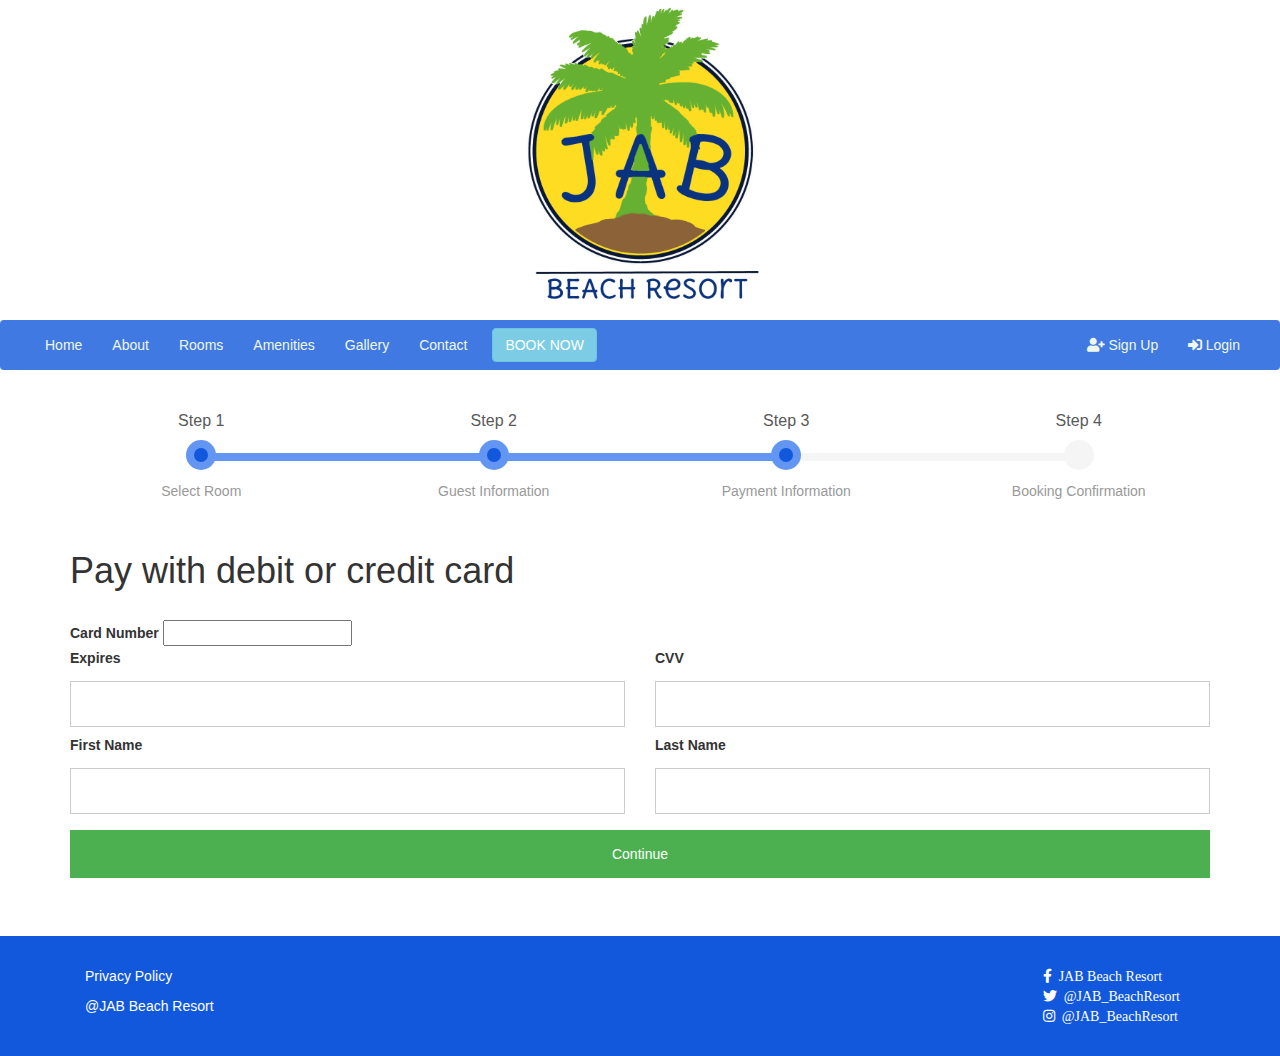
<file: booking-step3.html>
<!DOCTYPE html>
<html>
<head>
	<title>BOOK NOW</title>
	<meta charset="utf-8">
	<meta name="viewport" content="width=device-width, initial-scale=1">

	<link rel="stylesheet" href="https://maxcdn.bootstrapcdn.com/bootstrap/3.3.7/css/bootstrap.min.css">
	<link rel="stylesheet" href="https://use.fontawesome.com/releases/v5.4.1/css/all.css">
	<link rel="stylesheet" href="css/style.css">
  <link rel="stylesheet" href="css/gallery.css">
  <link rel="stylesheet" href="css/booking.css">


	<script src="https://ajax.googleapis.com/ajax/libs/jquery/3.3.1/jquery.min.js"></script>
	<script src="https://maxcdn.bootstrapcdn.com/bootstrap/3.3.7/js/bootstrap.min.js"></script>
	<script src="https://isotope.metafizzy.co/v1/jquery.isotope.min.js"></script>
	<script src="https://cdnjs.cloudflare.com/ajax/libs/popper.js/1.14.3/umd/popper.min.js"></script>
  <script src="js/parallax.min.js"></script>
	<script src="js/script.js"></script>
	<script src="js/validate.js"></script>


</head>
<body>

<div id="affix" class="container-fluid">
  <div class="background">
  </div>
</div>

<nav class="navbar navbar-inverse" data-spy="affix" data-offset-top="323">
  <div class="container-fluid">
      <div class="navbar-header">
        <button type="button" class="navbar-toggle" data-toggle="collapse" data-target="#myNavbar">
          <span class="icon-bar"></span>
          <span class="icon-bar"></span>
          <span class="icon-bar"></span>                        
        </button>
      </div>
      <div>
        <div class="collapse navbar-collapse" id="myNavbar">
          <ul class="nav navbar-nav">
            <li><a href="index.html">Home</a></li>
            <li><a href="about.html">About</a></li>
            <li><a href="rooms.html">Rooms</a></li>
            <li><a href="amenities.html">Amenities</a></li>
            <li><a href="gallery.html">Gallery</a></li>
            <li><a href="contact.html">Contact</a></li>
          </ul>
          <button class="btn btn-info navbar-btn">BOOK NOW</button>
          <ul class="nav navbar-nav navbar-right">
            <li><a href="" data-toggle="modal" data-target="#sign-up-form"><span class="fas fa-user-plus">&nbsp;</span>Sign Up</a></li>
            <li><a href="" data-toggle="modal" data-target="#login-form"><span class="fas fa-sign-in-alt">&nbsp;</span>Login</a></li>
          </ul>
        </div>
      </div>
    </div>
</nav>

<div id="bookingProgress" class="container">
  <div class="row bs-wizard" style="border-bottom:0;">
    <div class="col-xs-3 bs-wizard-step complete">
      <div class="text-center bs-wizard-stepnum">Step 1</div>
      <div class="progress"><div class="progress-bar"></div></div>
      <a href="#" class="bs-wizard-dot"></a>
      <div class="bs-wizard-info text-center">Select Room</div>
    </div>
    
    <div class="col-xs-3 bs-wizard-step complete"><!-- complete -->
      <div class="text-center bs-wizard-stepnum">Step 2</div>
      <div class="progress"><div class="progress-bar"></div></div>
      <a href="#" class="bs-wizard-dot"></a>
      <div class="bs-wizard-info text-center">Guest Information</div>
    </div>
    
    <div class="col-xs-3 bs-wizard-step active"><!-- complete -->
      <div class="text-center bs-wizard-stepnum">Step 3</div>
      <div class="progress"><div class="progress-bar"></div></div>
      <a href="#" class="bs-wizard-dot"></a>
      <div class="bs-wizard-info text-center">Payment Information</div>
    </div>
    
    <div class="col-xs-3 bs-wizard-step disabled"><!-- active -->
      <div class="text-center bs-wizard-stepnum">Step 4</div>
      <div class="progress"><div class="progress-bar"></div></div>
      <a href="#" class="bs-wizard-dot"></a>
      <div class="bs-wizard-info text-center">Booking Confirmation</div>
    </div>
</div>
  
</div>


<div id="booking" class="container">
  <h1>Pay with debit or credit card</h1>
  <form class="bookingForm">
    <label for="cardnumber"><b>Card Number</b></label>
      <input type="number" name="cardNumber">
    <div class="row">
      <div class="col-sm-6">
        <label for="expires"><b>Expires</b></label>
          <input type="text" name="expires">
      </div>
      <div class="col-sm-6">
        <label for="cvv"><b>CVV</b></label>
          <input type="text" name="cvv">
      </div>
    </div>
    <div class="row">
      <div class="col-sm-6">
        <label for="fname"><b>First Name</b></label>
          <input type="text" name="fname"
          pattern="^([^\d]){2,}$" required>
      </div>
      <div class="col-sm-6">
        <label for="lname"><b>Last Name</b></label>
          <input type="text" name="lname"
          pattern="^([^\d]){2,}$" required>
      </div>
    </div>
  </form>
  <button type="submit" onclick="location.href = 'booking-step4.html';">Continue</button>  
</div>


<div id="login-form" class="form-modal modal">
  <form class="modal-content animate" action="#">
    <div class="container-fluid">
      <h1>Login</h1>
      <label for="email"><b>Email</b></label>
      <input type="text" name="email" id="email"
          value=""
          placeholder="Enter email address" 
          pattern="^([a-zA-Z0-9_\-\.]+)@([a-zA-Z0-9_\-\.]+)\.([a-zA-Z]{2,5})$" 
          required>    

      <label for="psw"><b>Password</b></label>
      <input type="password" name="password" id="password"
          value="" 
          placeholder="Enter password" 
          pattern="^(?=.*\d)(?=.*[a-z])(?=.*[A-Z]).{6,}$" 
          required>
        
      <button type="submit">Login</button>
      <label>
        <input type="checkbox" checked="checked" name="remember"> Remember me
      </label>
      <span class="psw">Forgot <a href="#">password?</a></span>
    </div>
  </form>
</div>

<div id="sign-up-form" class="form-modal modal">
  <form class="modal-content animate" action="#">
    <div class="container-fluid">
      <h1>Sign Up</h1>
      <label for="fname"><b>First Name</b></label>
      <input type="text" name="fname" id="fname" 
          value="" 
          title="No numbers are allowed."
          pattern="^([^\d]){2,}$" 
          required>

      <label for="lname"><b>Last Name</b></label>
      <input type="text" name="lname" id="lname" 
          value="" 
          title="No numbers are allowed."
          pattern="^([^\d]){2,}$" 
          required>

      <label for="email"><b>Email</b></label>
      <input type="text" name="email" id="email"
          value=""
          pattern="^([a-zA-Z0-9_\-\.]+)@([a-zA-Z0-9_\-\.]+)\.([a-zA-Z]{2,5})$" 
          required>    

      <label for="password"><b>Password</b></label>
      <input type="password" name="password" id="password"
          value="" 
          pattern="^(?=.*\d)(?=.*[a-z])(?=.*[A-Z]).{6,}$" 
          required>

      <label for="confirmpassword"><b>Confirm Password</b></label>
      <input type="password" name="confirmpassword" id="confirmpassword"
          value=""
          pattern="^(?=.*\d)(?=.*[a-z])(?=.*[A-Z]).{6,}$" 
          required> 

      <label for="bday"><b>Birthday</b></label>
      <input type="date" name="bday">

      <button type="submit" onclick="validatePassword()">Sign Up</button>

    </div>
  </form>
</div>


<div id="footer" class="container-fluid">
  <div class="row">
    <p><a href="#">Privacy Policy</a></p>
    <p>@JAB Beach Resort</p> 
  </div>
  <div id="icons">
    <ul>
      <li><i class="fab fa-facebook-f">&nbsp;&nbsp;JAB Beach Resort</i></li>
      <li><i class="fab fa-twitter">&nbsp;&nbsp;@JAB_BeachResort</i></li>
      <li><i class="fab fa-instagram">&nbsp;&nbsp;@JAB_BeachResort</i></li>
  </div>
</div>

</body>
</html>
</file>
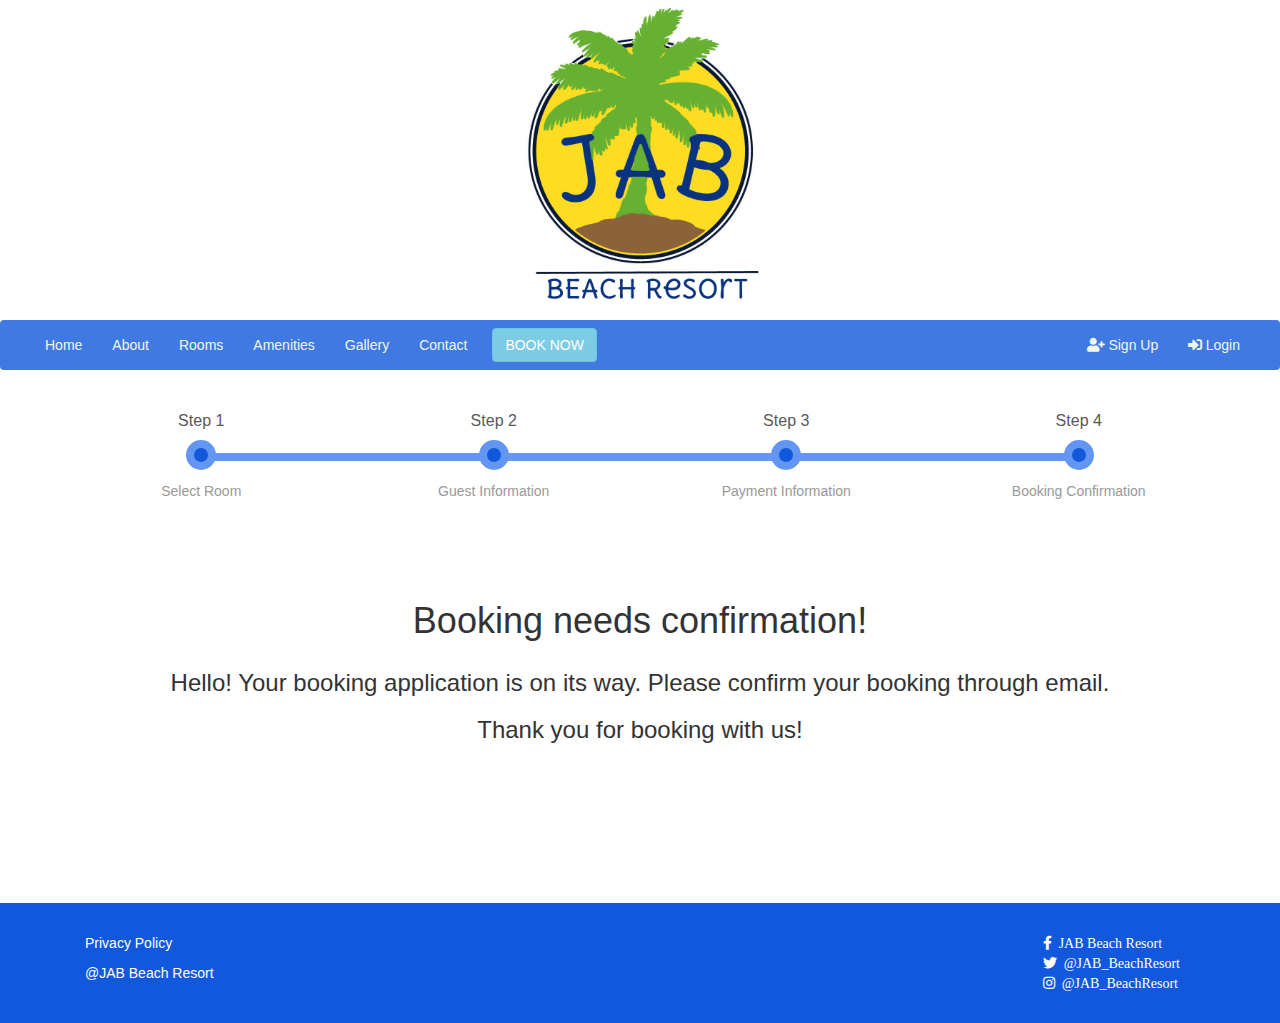
<file: booking-step4.html>
<!DOCTYPE html>
<html>
<head>
	<title>BOOK NOW</title>
	<meta charset="utf-8">
	<meta name="viewport" content="width=device-width, initial-scale=1">

	<link rel="stylesheet" href="https://maxcdn.bootstrapcdn.com/bootstrap/3.3.7/css/bootstrap.min.css">
	<link rel="stylesheet" href="https://use.fontawesome.com/releases/v5.4.1/css/all.css">
	<link rel="stylesheet" href="css/style.css">
  <link rel="stylesheet" href="css/gallery.css">
  <link rel="stylesheet" href="css/booking.css">


	<script src="https://ajax.googleapis.com/ajax/libs/jquery/3.3.1/jquery.min.js"></script>
	<script src="https://maxcdn.bootstrapcdn.com/bootstrap/3.3.7/js/bootstrap.min.js"></script>
	<script src="https://isotope.metafizzy.co/v1/jquery.isotope.min.js"></script>
	<script src="https://cdnjs.cloudflare.com/ajax/libs/popper.js/1.14.3/umd/popper.min.js"></script>
  <script src="js/parallax.min.js"></script>
	<script src="js/script.js"></script>
	<script src="js/validate.js"></script>


</head>
<body>

<div id="affix" class="container-fluid">
  <div class="background">
  </div>
</div>

<nav class="navbar navbar-inverse" data-spy="affix" data-offset-top="323">
  <div class="container-fluid">
      <div class="navbar-header">
        <button type="button" class="navbar-toggle" data-toggle="collapse" data-target="#myNavbar">
          <span class="icon-bar"></span>
          <span class="icon-bar"></span>
          <span class="icon-bar"></span>                        
        </button>
      </div>
      <div>
        <div class="collapse navbar-collapse" id="myNavbar">
          <ul class="nav navbar-nav">
            <li><a href="index.html">Home</a></li>
            <li><a href="about.html">About</a></li>
            <li><a href="rooms.html">Rooms</a></li>
            <li><a href="amenities.html">Amenities</a></li>
            <li><a href="gallery.html">Gallery</a></li>
            <li><a href="contact.html">Contact</a></li>
          </ul>
          <button class="btn btn-info navbar-btn">BOOK NOW</button>
          <ul class="nav navbar-nav navbar-right">
            <li><a href="" data-toggle="modal" data-target="#sign-up-form"><span class="fas fa-user-plus">&nbsp;</span>Sign Up</a></li>
            <li><a href="" data-toggle="modal" data-target="#login-form"><span class="fas fa-sign-in-alt">&nbsp;</span>Login</a></li>
          </ul>
        </div>
      </div>
    </div>
</nav>

<div id="bookingProgress" class="container">
  <div class="row bs-wizard" style="border-bottom:0;">
    <div class="col-xs-3 bs-wizard-step complete">
      <div class="text-center bs-wizard-stepnum">Step 1</div>
      <div class="progress"><div class="progress-bar"></div></div>
      <a href="#" class="bs-wizard-dot"></a>
      <div class="bs-wizard-info text-center">Select Room</div>
    </div>
    
    <div class="col-xs-3 bs-wizard-step complete"><!-- complete -->
      <div class="text-center bs-wizard-stepnum">Step 2</div>
      <div class="progress"><div class="progress-bar"></div></div>
      <a href="#" class="bs-wizard-dot"></a>
      <div class="bs-wizard-info text-center">Guest Information</div>
    </div>
    
    <div class="col-xs-3 bs-wizard-step complete"><!-- complete -->
      <div class="text-center bs-wizard-stepnum">Step 3</div>
      <div class="progress"><div class="progress-bar"></div></div>
      <a href="#" class="bs-wizard-dot"></a>
      <div class="bs-wizard-info text-center">Payment Information</div>
    </div>
    
    <div class="col-xs-3 bs-wizard-step active"><!-- active -->
      <div class="text-center bs-wizard-stepnum">Step 4</div>
      <div class="progress"><div class="progress-bar"></div></div>
      <a href="#" class="bs-wizard-dot"></a>
      <div class="bs-wizard-info text-center">Booking Confirmation</div>
    </div>
  </div>
</div>

<div id="confirm" class="container">
  <h1>Booking needs confirmation!</h1>
    <h3>Hello! Your booking application is on its way. Please confirm your booking through email.</h3>
    <h3>Thank you for booking with us!</h3>
</div>



<div id="login-form" class="form-modal modal">
  <form class="modal-content animate" action="#">
    <div class="container-fluid">
      <h1>Login</h1>
      <label for="email"><b>Email</b></label>
      <input type="text" name="email" id="email"
          value=""
          placeholder="Enter email address" 
          pattern="^([a-zA-Z0-9_\-\.]+)@([a-zA-Z0-9_\-\.]+)\.([a-zA-Z]{2,5})$" 
          required>    

      <label for="psw"><b>Password</b></label>
      <input type="password" name="password" id="password"
          value="" 
          placeholder="Enter password" 
          pattern="^(?=.*\d)(?=.*[a-z])(?=.*[A-Z]).{6,}$" 
          required>
        
      <button type="submit">Login</button>
      <label>
        <input type="checkbox" checked="checked" name="remember"> Remember me
      </label>
      <span class="psw">Forgot <a href="#">password?</a></span>
    </div>
  </form>
</div>

<div id="sign-up-form" class="form-modal modal">
  <form class="modal-content animate" action="#">
    <div class="container-fluid">
      <h1>Sign Up</h1>
      <label for="fname"><b>First Name</b></label>
      <input type="text" name="fname" id="fname" 
          value="" 
          title="No numbers are allowed."
          pattern="^([^\d]){2,}$" 
          required>

      <label for="lname"><b>Last Name</b></label>
      <input type="text" name="lname" id="lname" 
          value="" 
          title="No numbers are allowed."
          pattern="^([^\d]){2,}$" 
          required>

      <label for="email"><b>Email</b></label>
      <input type="text" name="email" id="email"
          value=""
          pattern="^([a-zA-Z0-9_\-\.]+)@([a-zA-Z0-9_\-\.]+)\.([a-zA-Z]{2,5})$" 
          required>    

      <label for="password"><b>Password</b></label>
      <input type="password" name="password" id="password"
          value="" 
          pattern="^(?=.*\d)(?=.*[a-z])(?=.*[A-Z]).{6,}$" 
          required>

      <label for="confirmpassword"><b>Confirm Password</b></label>
      <input type="password" name="confirmpassword" id="confirmpassword"
          value=""
          pattern="^(?=.*\d)(?=.*[a-z])(?=.*[A-Z]).{6,}$" 
          required> 

      <label for="bday"><b>Birthday</b></label>
      <input type="date" name="bday">

      <button type="submit" onclick="validatePassword()">Sign Up</button>

    </div>
  </form>
</div>


<div id="footer" class="container-fluid">
  <div class="row">
    <p><a href="#">Privacy Policy</a></p>
    <p>@JAB Beach Resort</p> 
  </div>
  <div id="icons">
    <ul>
      <li><i class="fab fa-facebook-f">&nbsp;&nbsp;JAB Beach Resort</i></li>
      <li><i class="fab fa-twitter">&nbsp;&nbsp;@JAB_BeachResort</i></li>
      <li><i class="fab fa-instagram">&nbsp;&nbsp;@JAB_BeachResort</i></li>
  </div>
</div>

</body>
</html>
</file>
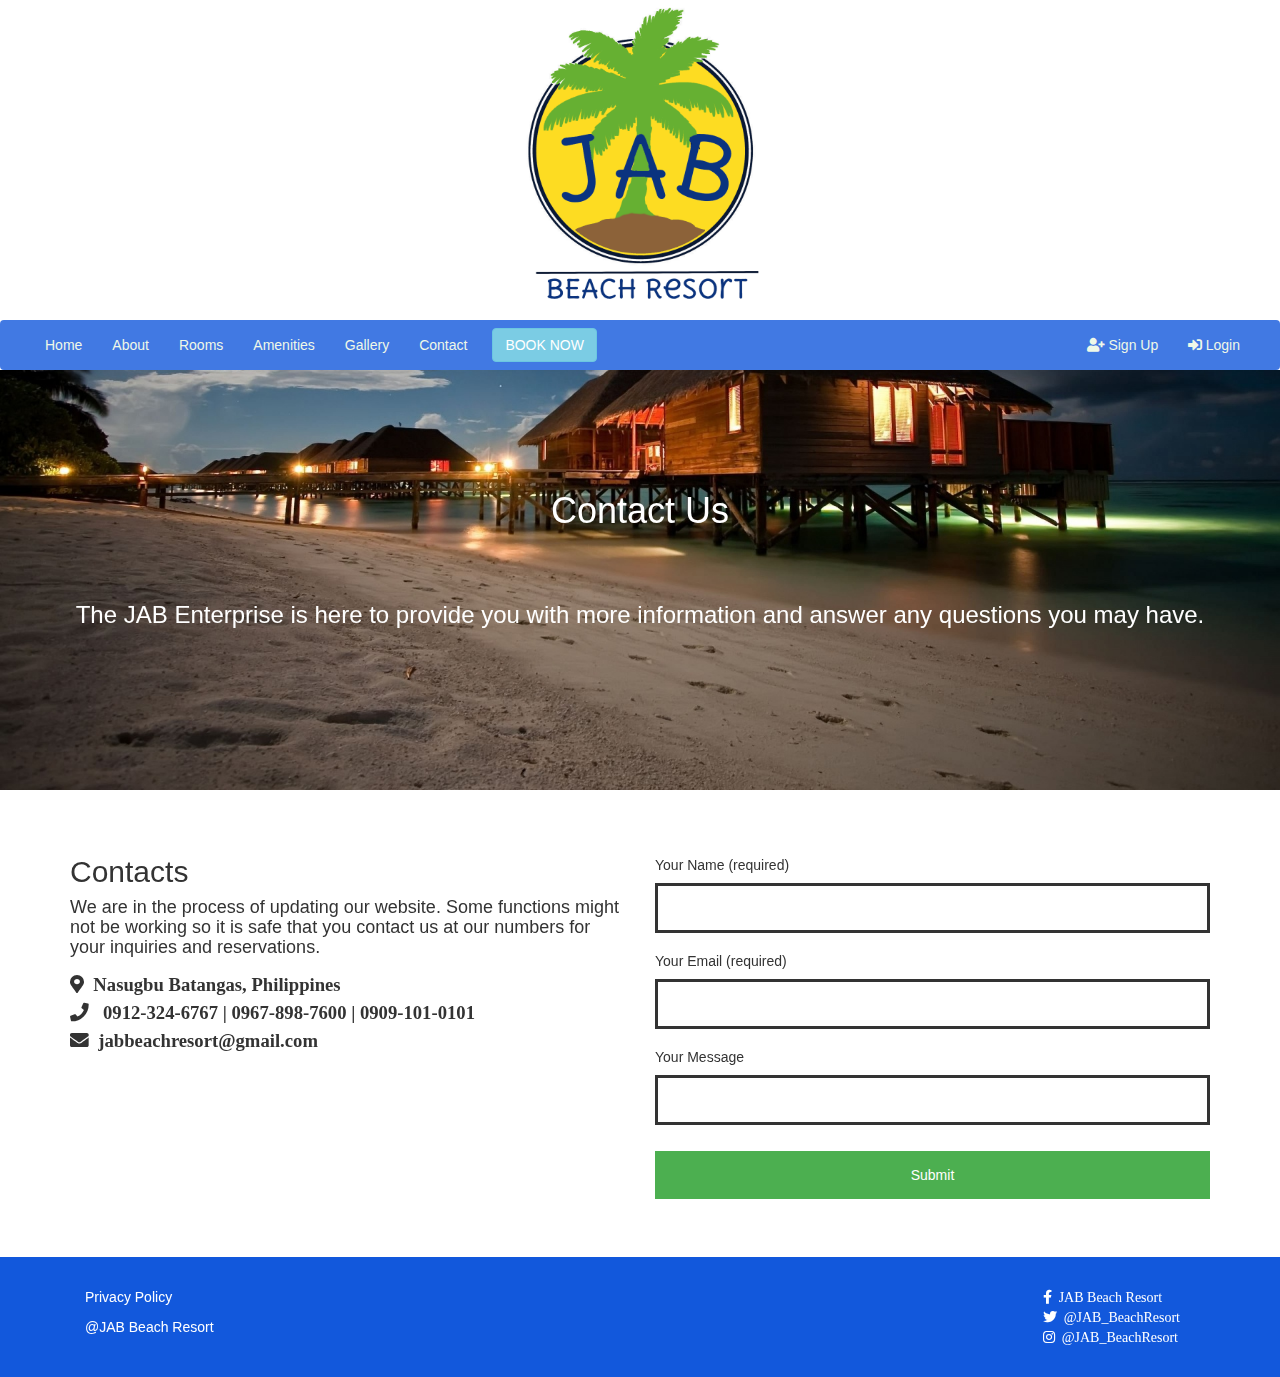
<file: contact.html>
<!DOCTYPE html>
<html>
<head>
	<title>Gallery</title>
	<meta charset="utf-8">
	<meta name="viewport" content="width=device-width, initial-scale=1">

	<link rel="stylesheet" href="https://maxcdn.bootstrapcdn.com/bootstrap/3.3.7/css/bootstrap.min.css">
	<link rel="stylesheet" href="https://use.fontawesome.com/releases/v5.4.1/css/all.css">
	<link rel="stylesheet" href="css/style.css">
  <link rel="stylesheet" href="css/contact.css">



	<script src="https://ajax.googleapis.com/ajax/libs/jquery/3.3.1/jquery.min.js"></script>
	<script src="https://maxcdn.bootstrapcdn.com/bootstrap/3.3.7/js/bootstrap.min.js"></script>
	<script src="https://isotope.metafizzy.co/v1/jquery.isotope.min.js"></script>
	<script src="https://cdnjs.cloudflare.com/ajax/libs/popper.js/1.14.3/umd/popper.min.js"></script>
  <script src="js/parallax.min.js"></script>
  <script src="js/script.js"></script>
	<script src="js/validate.js"></script>
  <script src="js/contact.js"></script>
</head>
<body>

<div id="affix" class="container-fluid">
  <div class="background">
  </div>
</div>

<nav class="navbar navbar-inverse" data-spy="affix" data-offset-top="323">
  <div class="container-fluid">
      <div class="navbar-header">
        <button type="button" class="navbar-toggle" data-toggle="collapse" data-target="#myNavbar">
          <span class="icon-bar"></span>
          <span class="icon-bar"></span>
          <span class="icon-bar"></span>                        
        </button>
      </div>
      <div>
        <div class="collapse navbar-collapse" id="myNavbar">
          <ul class="nav navbar-nav">
            <li><a href="index.html">Home</a></li>
            <li><a href="about.html">About</a></li>
            <li><a href="rooms.html">Rooms</a></li>
            <li><a href="amenities.html">Amenities</a></li>
            <li><a href="gallery.html">Gallery</a></li>
            <li><a href="#">Contact</a></li>
          </ul>
          <button class="btn btn-info navbar-btn">BOOK NOW</button>
          <ul class="nav navbar-nav navbar-right">
            <li><a href="" data-toggle="modal" data-target="#sign-up-form"><span class="fas fa-user-plus">&nbsp;</span>Sign Up</a></li>
            <li><a href="" data-toggle="modal" data-target="#login-form"><span class="fas fa-sign-in-alt">&nbsp;</span>Login</a></li>
          </ul>
        </div>
      </div>
    </div>
</nav>

<div class="parallax-window" data-parallax="scroll" data-image-src="img/contactbanner.jpg">
  <h1>Contact Us</h1>
  <div>
    <h3>The JAB Enterprise is here to provide you with more information and answer any questions you may have.</h3>
  </div>
</div>

<div id="contactBody" class="container">
  <div class="row">
    <div class="col-sm-6">
      <h2>Contacts</h2>
        <h4>We are in the process of updating our website. Some functions might not be working so it is safe that you contact us at our numbers for your inquiries and reservations.</h4>
          <i class="fas fa-map-marker-alt fa-lg" >&nbsp;&nbsp;Nasugbu Batangas, Philippines</i>
          <i class="fas fa-phone fa-lg">&nbsp;&nbsp; 0912-324-6767 | 0967-898-7600 | 0909-101-0101</i>
          <i class="fas fa-envelope fa-lg">&nbsp;&nbsp;jabbeachresort@gmail.com</i>
    </div>
    <div class="col-sm-6">
      <form id="contactForm">
        <p>
          Your Name (required)
          <br>
          <span>
            <input type="text" name="name" 
            pattern="^([^\d]){2,}$"
            required>
          </span>
        </p>

        <p>
          Your Email (required)
          <br>
          <span>
            <input type="text" name="email" 
            pattern="^([a-zA-Z0-9_\-\.]+)@([a-zA-Z0-9_\-\.]+)\.([a-zA-Z]{2,5})$" 
            required>
          </span>
        </p>

        <p>
          Your Message 
          <br>
          <span>
            <input type="text" name="message" 
            required>
          </span>
        </p>
        <button type="submit">Submit</button>
      </form>
    </div>
  </div>
</div>



<div id="login-form" class="form-modal modal">
  <form class="modal-content animate" action="#">
    <div class="container-fluid">
      <h1>Login</h1>
      <label for="email"><b>Email</b></label>
      <input type="text" name="email" id="email"
          value=""
          placeholder="Enter email address" 
          pattern="^([a-zA-Z0-9_\-\.]+)@([a-zA-Z0-9_\-\.]+)\.([a-zA-Z]{2,5})$" 
          required>    

      <label for="psw"><b>Password</b></label>
      <input type="password" name="password" id="password"
          value="" 
          placeholder="Enter password" 
          pattern="^(?=.*\d)(?=.*[a-z])(?=.*[A-Z]).{6,}$" 
          required>
        
      <button type="submit">Login</button>
      <label>
        <input type="checkbox" checked="checked" name="remember"> Remember me
      </label>
      <span class="psw">Forgot <a href="#">password?</a></span>
    </div>
  </form>
</div>

<div id="sign-up-form" class="form-modal modal">
  <form class="modal-content animate" action="#">
    <div class="container-fluid">
      <h1>Sign Up</h1>
      <label for="fname"><b>First Name</b></label>
      <input type="text" name="fname" id="fname" 
          value="" 
          title="No numbers are allowed."
          pattern="^([^\d]){2,}$" 
          required>

      <label for="lname"><b>Last Name</b></label>
      <input type="text" name="lname" id="lname" 
          value="" 
          title="No numbers are allowed."
          pattern="^([^\d]){2,}$" 
          required>

      <label for="email"><b>Email</b></label>
      <input type="text" name="email" id="email"
          value=""
          pattern="^([a-zA-Z0-9_\-\.]+)@([a-zA-Z0-9_\-\.]+)\.([a-zA-Z]{2,5})$" 
          required>    

      <label for="password"><b>Password</b></label>
      <input type="password" name="password" id="password"
          value="" 
          pattern="^(?=.*\d)(?=.*[a-z])(?=.*[A-Z]).{6,}$" 
          required>

      <label for="confirmpassword"><b>Confirm Password</b></label>
      <input type="password" name="confirmpassword" id="confirmpassword"
          value=""
          pattern="^(?=.*\d)(?=.*[a-z])(?=.*[A-Z]).{6,}$" 
          required> 

      <label for="bday"><b>Birthday</b></label>
      <input type="date" name="bday">

      <button type="submit" onclick="validatePassword()">Sign Up</button>

    </div>
  </form>
</div>


<div id="footer" class="container-fluid">
  <div class="row">
    <p><a href="#">Privacy Policy</a></p>
    <p>@JAB Beach Resort</p> 
  </div>
  <div id="icons">
    <ul>
      <li><i class="fab fa-facebook-f">&nbsp;&nbsp;JAB Beach Resort</i></li>
      <li><i class="fab fa-twitter">&nbsp;&nbsp;@JAB_BeachResort</i></li>
      <li><i class="fab fa-instagram">&nbsp;&nbsp;@JAB_BeachResort</i></li>
  </div>
</div>

</body>
</html>
</file>
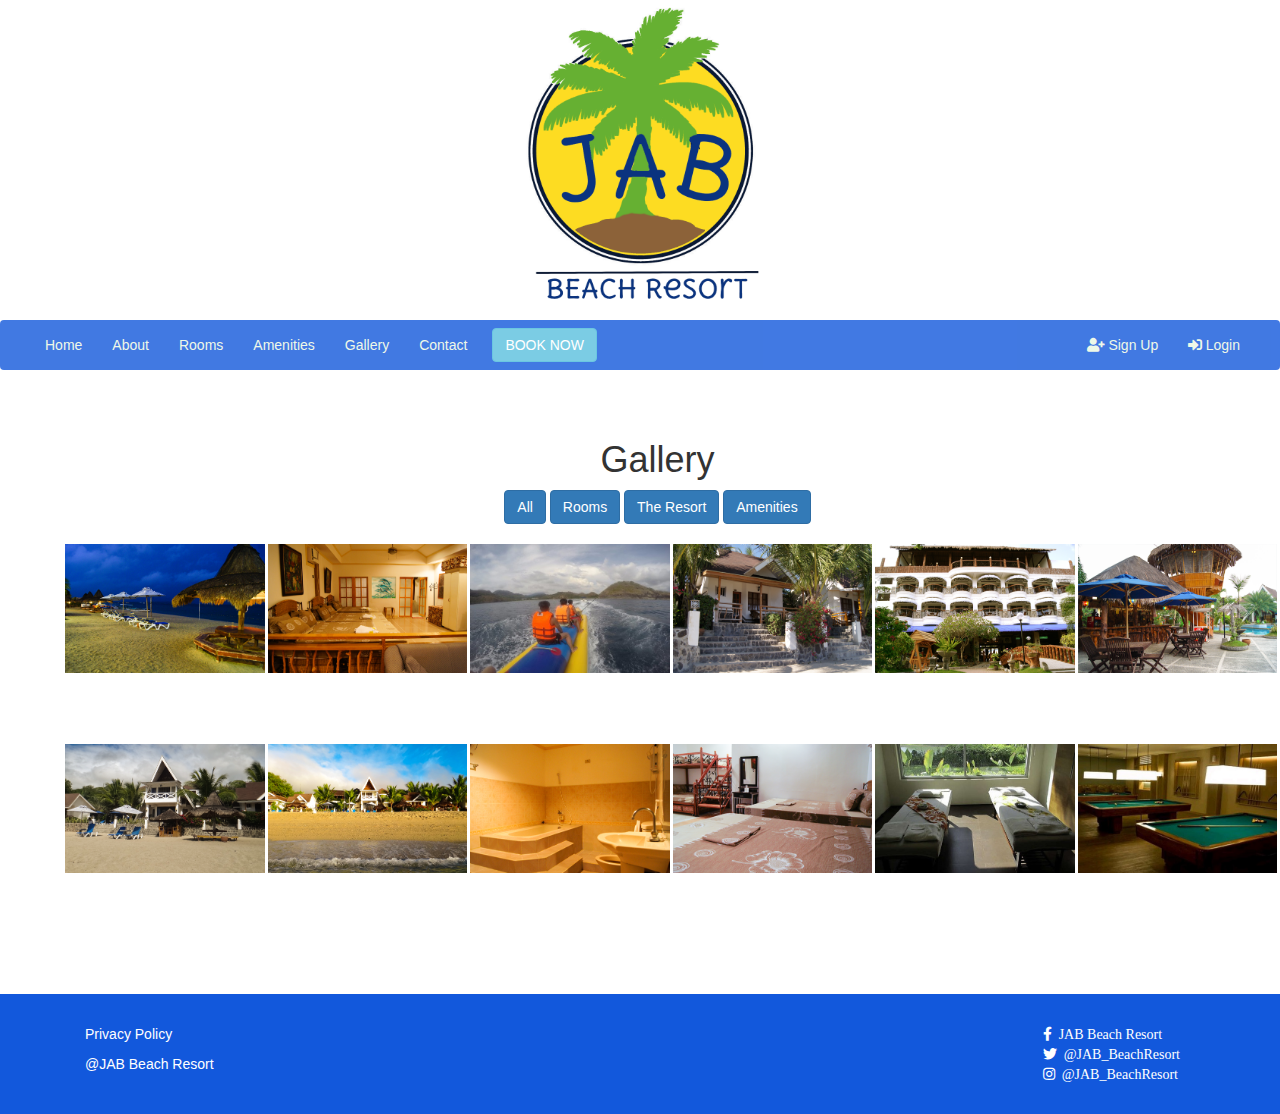
<file: gallery.html>
<!DOCTYPE html>
<html>
<head>
	<title>Gallery</title>
	<meta charset="utf-8">
	<meta name="viewport" content="width=device-width, initial-scale=1">

	<link rel="stylesheet" href="https://maxcdn.bootstrapcdn.com/bootstrap/3.3.7/css/bootstrap.min.css">
	<link rel="stylesheet" href="https://use.fontawesome.com/releases/v5.4.1/css/all.css">
	<link rel="stylesheet" href="css/style.css">

	<script src="https://ajax.googleapis.com/ajax/libs/jquery/3.3.1/jquery.min.js"></script>
	<script src="https://maxcdn.bootstrapcdn.com/bootstrap/3.3.7/js/bootstrap.min.js"></script>
	<script src="https://isotope.metafizzy.co/v1/jquery.isotope.min.js"></script>
	<script src="https://cdnjs.cloudflare.com/ajax/libs/popper.js/1.14.3/umd/popper.min.js"></script>
	<script src="js/script.js"></script>
	<script src="js/validate.js"></script>
</head>
<body>

<div id="affix" class="container-fluid">
  <div class="background">
  </div>
</div>

<nav class="navbar navbar-inverse" data-spy="affix" data-offset-top="323">
  <div class="container-fluid">
      <div class="navbar-header">
        <button type="button" class="navbar-toggle" data-toggle="collapse" data-target="#myNavbar">
          <span class="icon-bar"></span>
          <span class="icon-bar"></span>
          <span class="icon-bar"></span>                        
        </button>
      </div>
      <div>
        <div class="collapse navbar-collapse" id="myNavbar">
          <ul class="nav navbar-nav">
            <li><a href="#">Home</a></li>
            <li><a href="#">About</a></li>
            <li><a href="#">Rooms</a></li>
            <li><a href="#">Amenities</a></li>
            <li><a href="#">Gallery</a></li>
            <li><a href="#">Contact</a></li>
          </ul>
          <button class="btn btn-info navbar-btn">BOOK NOW</button>
          <ul class="nav navbar-nav navbar-right">
            <li><a href="" data-toggle="modal" data-target="#sign-up-form"><span class="fas fa-user-plus">&nbsp;</span>Sign Up</a></li>
            <li><a href="" data-toggle="modal" data-target="#login-form"><span class="fas fa-sign-in-alt">&nbsp;</span>Login</a></li>
          </ul>
        </div>
      </div>
    </div>
</nav>

<div id="gallery" class="container-fluid" data-js="filtering-demo">
  <h1>Gallery</h1>
  <div id="filters" class="button-group filter-button-group">
    <button class="btn btn-primary" data-filter="*">All</button>
    <button class="btn btn-primary" data-filter=".rooms">Rooms</button>
    <button class="btn btn-primary" data-filter=".resort">The Resort</button>
    <button class="btn btn-primary" data-filter=".amenities">Amenities</button>
  </div>
  <div class="container-fluid no-gutter">
    <div id="posts" class="row">
      <div id="1" class="item web col-sm-4 col-md-2 resort">
        <div class="item-wrap">
          <img class="img-responsive" src="img/gallery-resort2.png">
        </div>
      </div>
      <div id="2" class="item web col-sm-4 col-md-2 rooms">
        <div class="item-wrap">
          <img class="img-responsive" src="img/gallery-room2.png">
        </div>
      </div>
      <div id="3" class="item web col-sm-4 col-md-2 amenities">
        <div class="item-wrap">
          <img class="img-responsive" src="img/gallery-amenities1.jpg">
        </div>
      </div>
      <div id="4" class="item web col-sm-4 col-md-2 rooms">
        <div class="item-wrap">
          <img class="img-responsive" src="img/gallery-room4.png">
        </div>
      </div>
      <div id="5" class="item web col-sm-4 col-md-2 resort">
        <div class="item-wrap">
          <img class="img-responsive" src="img/gallery-resort4.png">
        </div>
      </div>
      <div id="6" class="item web col-sm-4 col-md-2 resort">
        <div class="item-wrap">
          <img class="img-responsive" src="img/gallery-resort1.png">
        </div>
      </div>
      <div id="7" class="item web col-sm-4 col-md-2 rooms">
        <div class="item-wrap">
          <img class="img-responsive" src="img/gallery-room1.png">
        </div>
      </div>
      <div id="8" class="item web col-sm-4 col-md-2 resort">
        <div class="item-wrap">
          <img class="img-responsive" src="img/gallery-resort3.png">
        </div>
      </div>
      <div id="9" class="item web col-sm-4 col-md-2 rooms">
        <div class="item-wrap">
          <img class="img-responsive" src="img/gallery-room5.png">
        </div>
      </div>
      <div id="10" class="item web col-sm-4 col-md-2 rooms">
        <div class="item-wrap">
          <img class="img-responsive" src="img/gallery-room3.png">
        </div>
      </div>
      <div id="11" class="item web col-sm-4 col-md-2 amenities">
        <div class="item-wrap">
          <img class="img-responsive" src="img/gallery-amenities4.jpg">
        </div>
      </div>
      <div id="12" class="item web col-sm-4 col-md-2 amenities">
        <div class="item-wrap">
          <img class="img-responsive" src="img/gallery-amenities3.jpg">
        </div>
      </div>
    </div>
  </div>
</div>


<div id="login-form" class="form-modal modal">
  <form class="modal-content animate" action="#">
    <div class="container-fluid">
      <h1>Login</h1>
      <label for="email"><b>Email</b></label>
      <input type="text" name="email" id="email"
          value=""
          placeholder="Enter email address" 
          pattern="^([a-zA-Z0-9_\-\.]+)@([a-zA-Z0-9_\-\.]+)\.([a-zA-Z]{2,5})$" 
          required>    

      <label for="psw"><b>Password</b></label>
      <input type="password" name="password" id="password"
          value="" 
          placeholder="Enter password" 
          pattern="^(?=.*\d)(?=.*[a-z])(?=.*[A-Z]).{6,}$" 
          required>
        
      <button type="submit">Login</button>
      <label>
        <input type="checkbox" checked="checked" name="remember"> Remember me
      </label>
      <span class="psw">Forgot <a href="#">password?</a></span>
    </div>
  </form>
</div>

<div id="sign-up-form" class="form-modal modal">
  <form class="modal-content animate" action="#">
    <div class="container-fluid">
      <h1>Sign Up</h1>
      <label for="fname"><b>First Name</b></label>
      <input type="text" name="fname" id="fname" 
          value="" 
          title="No numbers are allowed."
          pattern="^([^\d]){2,}$" 
          required>

      <label for="lname"><b>Last Name</b></label>
      <input type="text" name="lname" id="lname" 
          value="" 
          title="No numbers are allowed."
          pattern="^([^\d]){2,}$" 
          required>

      <label for="email"><b>Email</b></label>
      <input type="text" name="email" id="email"
          value=""
          pattern="^([a-zA-Z0-9_\-\.]+)@([a-zA-Z0-9_\-\.]+)\.([a-zA-Z]{2,5})$" 
          required>    

      <label for="password"><b>Password</b></label>
      <input type="password" name="password" id="password"
          value="" 
          pattern="^(?=.*\d)(?=.*[a-z])(?=.*[A-Z]).{6,}$" 
          required>

      <label for="confirmpassword"><b>Confirm Password</b></label>
      <input type="password" name="confirmpassword" id="confirmpassword"
          value=""
          pattern="^(?=.*\d)(?=.*[a-z])(?=.*[A-Z]).{6,}$" 
          required> 

      <label for="bday"><b>Birthday</b></label>
      <input type="date" name="bday">

      <button type="submit" onclick="validatePassword()">Sign Up</button>

    </div>
  </form>
</div>


<div id="footer" class="container-fluid">
  <div class="row">
    <p><a href="#">Privacy Policy</a></p>
    <p>@JAB Beach Resort</p> 
  </div>
  <div id="icons">
    <ul>
      <li><i class="fab fa-facebook-f">&nbsp;&nbsp;JAB Beach Resort</i></li>
      <li><i class="fab fa-twitter">&nbsp;&nbsp;@JAB_BeachResort</i></li>
      <li><i class="fab fa-instagram">&nbsp;&nbsp;@JAB_BeachResort</i></li>
  </div>
</div>

</body>
</html>
</file>
<file: css/style.css>
.affix {
	top: 0;
    width: 100%;
    z-index: 9999 !important;
}

.affix + .container-fluid {
    padding-top: 100px;
}

#affix {
	background-image: url("../img/JAB-logo.png");
	background-repeat: no-repeat;
	background-position: center;
	background-size: 300px;
	height: 320px;
}

.navbar {
	background-color: #1258DC;
	border-width: 0px;
	margin-bottom: 0px;
	font-family: "Arial";
	opacity: 0.8;
}

.navbar-inverse .navbar-nav > li > a {
	color: #EBF7E3;
}

.navbar-inverse .navbar-nav > li:hover {
	background-color: #091834;
}

.navbar-nav {
	padding-right: 10px;
}

.carousel-inner img {
    width: 100%; /* Set width to 100% */
    height: 500px;
}

.carousel-caption h3 {
    color: #fff !important;
}
@media (max-width: 600px) {
.carousel-caption {
    display: none; /* Hide the carousel text when the screen is less than 600 pixels wide */
}
}

#welcome {
	padding-top: 100px;
	padding-bottom: 150px;	
	text-align: center;
}

#welcome h1 {
	color: #1258DC;
}

#welcome h3 {
	padding-top: 70px;
	padding-left: 100px;
	padding-right: 100px;
}

#info img {
	width: 97%;
}

#info h4 {
	text-align: justify;
}

.home-header {
	color: #1258DC;
}

#specialEvent {
	padding-left: 100px;
	padding-right: 100px;
	padding-top: 50px;
	padding-bottom: 50px;
	margin-top: 50px;
	text-align: center;
	color: white;

}

#specialEvent img{
	width: 40%;
	padding-top: 50px;
}

#footer {
	background-color: #1258DC;
	color: white;
	padding-top: 30px;
	padding-bottom: 20px;
	padding-left: 100px;
	padding-right: 100px;
}

#footer .row {
	float: left;
}

#footer a {
	color: white;
}

#icons {
	float: right;
}

#icons li {
	list-style: none;
}


#gallery {
	padding-top: 50px;
	padding-bottom: 50px;
	padding-left: 50px;
	text-align: center;
}

#filters {
	margin-bottom: 20px;

}

.item-wrap {
    position: relative;
    width:  200px;
    height: 200px;
    background-position: 50% 50%;
    background-repeat:   no-repeat;
    background-size:     cover;
}






/* Forms Full-width input fields */

.form-modal input[type=text], input[type=password], input[type=date] {
    width: 100%;
    padding: 12px 20px;
    margin: 8px 0;
    display: inline-block;
    border: 1px solid #ccc;
    box-sizing: border-box;
}

/* Set a style for all buttons */
button[type=submit] {
    background-color: #4CAF50;
    color: white;
    padding: 14px 20px;
    margin: 8px 0;
    border: none;
    cursor: pointer;
    width: 100%;
}

button:hover {
    opacity: 0.8;
}

.form-modal .container-fluid {
    padding: 16px;
}

span.psw {
    float: right;
    padding-top: 16px;
}

.form-modal form {
	padding: 16px;
}


/* The Modal (background) */
.form-modal .modal {
    display: none; /* Hidden by default */
    position: fixed; /* Stay in place */
    z-index: 1; /* Sit on top */
    left: 0;
    top: 0;
    width: 100%; /* Full width */
    height: 100%; /* Full height */
    overflow: auto; /* Enable scroll if needed */
    background-color: rgb(0,0,0); /* Fallback color */
    background-color: rgba(0,0,0,0.4); /* Black w/ opacity */
    padding-top: 60px;
}

/* Modal Content/Box */
.form-modal .modal-content {
    background-color: #fefefe;
    margin: 5% auto 15% auto; /* 5% from the top, 15% from the bottom and centered */
    border: 1px solid #888;
    width: 50%; /* Could be more or less, depending on screen size */
}

/* Add Zoom Animation */
.form-modal .animate {
    -webkit-animation: animatezoom 0.6s;
    animation: animatezoom 0.6s
}

@-webkit-keyframes animatezoom {
    from {-webkit-transform: scale(0)} 
    to {-webkit-transform: scale(1)}
}
    
@keyframes animatezoom {
    from {transform: scale(0)} 
    to {transform: scale(1)}
}

/* Change styles for span and cancel button on extra small screens */
@media screen and (max-width: 300px) {
    span.psw {
       display: block;
       float: none;
    }
}




/* Isotope Transitions
------------------------------- */
.isotope,
.isotope .item {
  -webkit-transition-duration: 0.8s;
     -moz-transition-duration: 0.8s;
      -ms-transition-duration: 0.8s;
       -o-transition-duration: 0.8s;
          transition-duration: 0.8s;
}

.isotope {
  -webkit-transition-property: height, width;
     -moz-transition-property: height, width;
      -ms-transition-property: height, width;
       -o-transition-property: height, width;
          transition-property: height, width;
}

.isotope .item {
  -webkit-transition-property: -webkit-transform, opacity;
     -moz-transition-property:    -moz-transform, opacity;
      -ms-transition-property:     -ms-transform, opacity;
       -o-transition-property:         top, left, opacity;
          transition-property:         transform, opacity;
}
  
  
/* responsive media queries */

@media (max-width: 768px) {
}
</file>
<file: css/gallery.css>
h1 {
	margin-bottom: 30px;
}

.parallax-window {
    min-height: 300px;
    background: transparent;
    color: white;
    text-align: center;
	 margin-bottom: 50px;
}

.parallax-window h1 {
	display: inline-block;
  	vertical-align: middle;
  	line-height: normal;
  	padding-top: 50px;
}
</file>
<file: css/about.css>
.parallax-window {
    min-height: 420px;
    background: transparent;
    color: white;
    text-align: center;
}

.parallax-window h1 {
	display: inline-block;
  vertical-align: middle;
  line-height: normal;
  padding-top: 100px;
	margin-bottom: 50px;
}

#aboutBody {
	margin-top: 50px;
	margin-bottom: 50px;
}
</file>
<file: css/amenities.css>
.container {
	padding-top: 50px;
	padding-bottom: 50px;
	text-align: center;
}

h1 {
	margin-bottom: 30px;
}

.parallax-window {
    min-height: 250px;
    background: transparent;
    color: white;
    text-align: center;
	margin-bottom: 20px;
}

.parallax-window h1 {
	display: inline-block;
  	vertical-align: middle;
  	line-height: normal;
  	padding-top: 50px;
}
</file>
<file: css/booking.css>
/* Forms Full-width input fields */

.bookingForm input[type=text], input[type=password], input[type=date], select {
    width: 100%;
    padding: 12px 20px;
    margin: 8px 0;
    display: inline-block;
    border: 1px solid #ccc;
    box-sizing: border-box;
}

/* Set a style for all buttons */
button[type=submit] {
    background-color: #4CAF50;
    color: white;
    padding: 14px 20px;
    margin: 8px 0;
    border: none;
    cursor: pointer;
    width: 100%;
}

button:hover {
    opacity: 0.8;
}

.bookingForm .container-fluid {
    padding: 16px;
}

span.psw {
    float: right;
    padding-top: 16px;
}

.bookingForm form {
	padding: 20px;
}

#booking {
    margin-bottom: 50px;
}

#bookingProgress {
    margin-bottom: 20px;
}

.bs-wizard {margin-top: 40px;}

/*Form Wizard*/
.bs-wizard {border-bottom: solid 1px #e0e0e0; padding: 0 0 10px 0;}
.bs-wizard > .bs-wizard-step {padding: 0; position: relative;}
.bs-wizard > .bs-wizard-step + .bs-wizard-step {}
.bs-wizard > .bs-wizard-step .bs-wizard-stepnum {color: #595959; font-size: 16px; margin-bottom: 5px;}
.bs-wizard > .bs-wizard-step .bs-wizard-info {color: #999; font-size: 14px;}
.bs-wizard > .bs-wizard-step > .bs-wizard-dot {position: absolute; width: 30px; height: 30px; display: block; background: #6395F2; top: 45px; left: 50%; margin-top: -15px; margin-left: -15px; border-radius: 50%;} 
.bs-wizard > .bs-wizard-step > .bs-wizard-dot:after {content: ' '; width: 14px; height: 14px; background: #1258DC; border-radius: 50px; position: absolute; top: 8px; left: 8px; } 
.bs-wizard > .bs-wizard-step > .progress {position: relative; border-radius: 0px; height: 8px; box-shadow: none; margin: 20px 0;}
.bs-wizard > .bs-wizard-step > .progress > .progress-bar {width:0px; box-shadow: none; background: #6395F2;}
.bs-wizard > .bs-wizard-step.complete > .progress > .progress-bar {width:100%;}
.bs-wizard > .bs-wizard-step.active > .progress > .progress-bar {width:50%;}
.bs-wizard > .bs-wizard-step:first-child.active > .progress > .progress-bar {width:0%;}
.bs-wizard > .bs-wizard-step:last-child.active > .progress > .progress-bar {width: 100%;}
.bs-wizard > .bs-wizard-step.disabled > .bs-wizard-dot {background-color: #f5f5f5;}
.bs-wizard > .bs-wizard-step.disabled > .bs-wizard-dot:after {opacity: 0;}
.bs-wizard > .bs-wizard-step:first-child  > .progress {left: 50%; width: 50%;}
.bs-wizard > .bs-wizard-step:last-child  > .progress {width: 50%;}
.bs-wizard > .bs-wizard-step.disabled a.bs-wizard-dot{ pointer-events: none; }
/*END Form Wizard*/


#confirm {
    text-align: center;
    padding: 50px;
    margin-bottom: 100px;
}
</file>
<file: css/contact.css>
.parallax-window {
    min-height: 420px;
    background: transparent;
    color: white;
    text-align: center;
}

.parallax-window h1 {
	display: inline-block;
  	vertical-align: middle;
  	line-height: normal;
  	padding-top: 100px;
	margin-bottom: 50px;
}

#contactBody {
	padding-top: 45px;
	padding-bottom: 50px;
}

#contactBody i {
	padding-top: 10px;
}

#contactForm {
	padding-top: 20px;
}

/* Forms Full-width input fields */

#contactForm input[type=text] {
    width: 100%;
    padding: 12px 20px;
    margin: 8px 0;
    display: inline-block;
    border: 3px solid;
    box-sizing: border-box;
}

/* Set a style for all buttons */
button[type=submit] {
    background-color: #4CAF50;
    color: white;
    padding: 14px 20px;
    margin: 8px 0;
    border: none;
    cursor: pointer;
    width: 100%;
}

button:hover {
    opacity: 0.8;
}

#contactForm form {
	padding: 16px;
}
</file>
